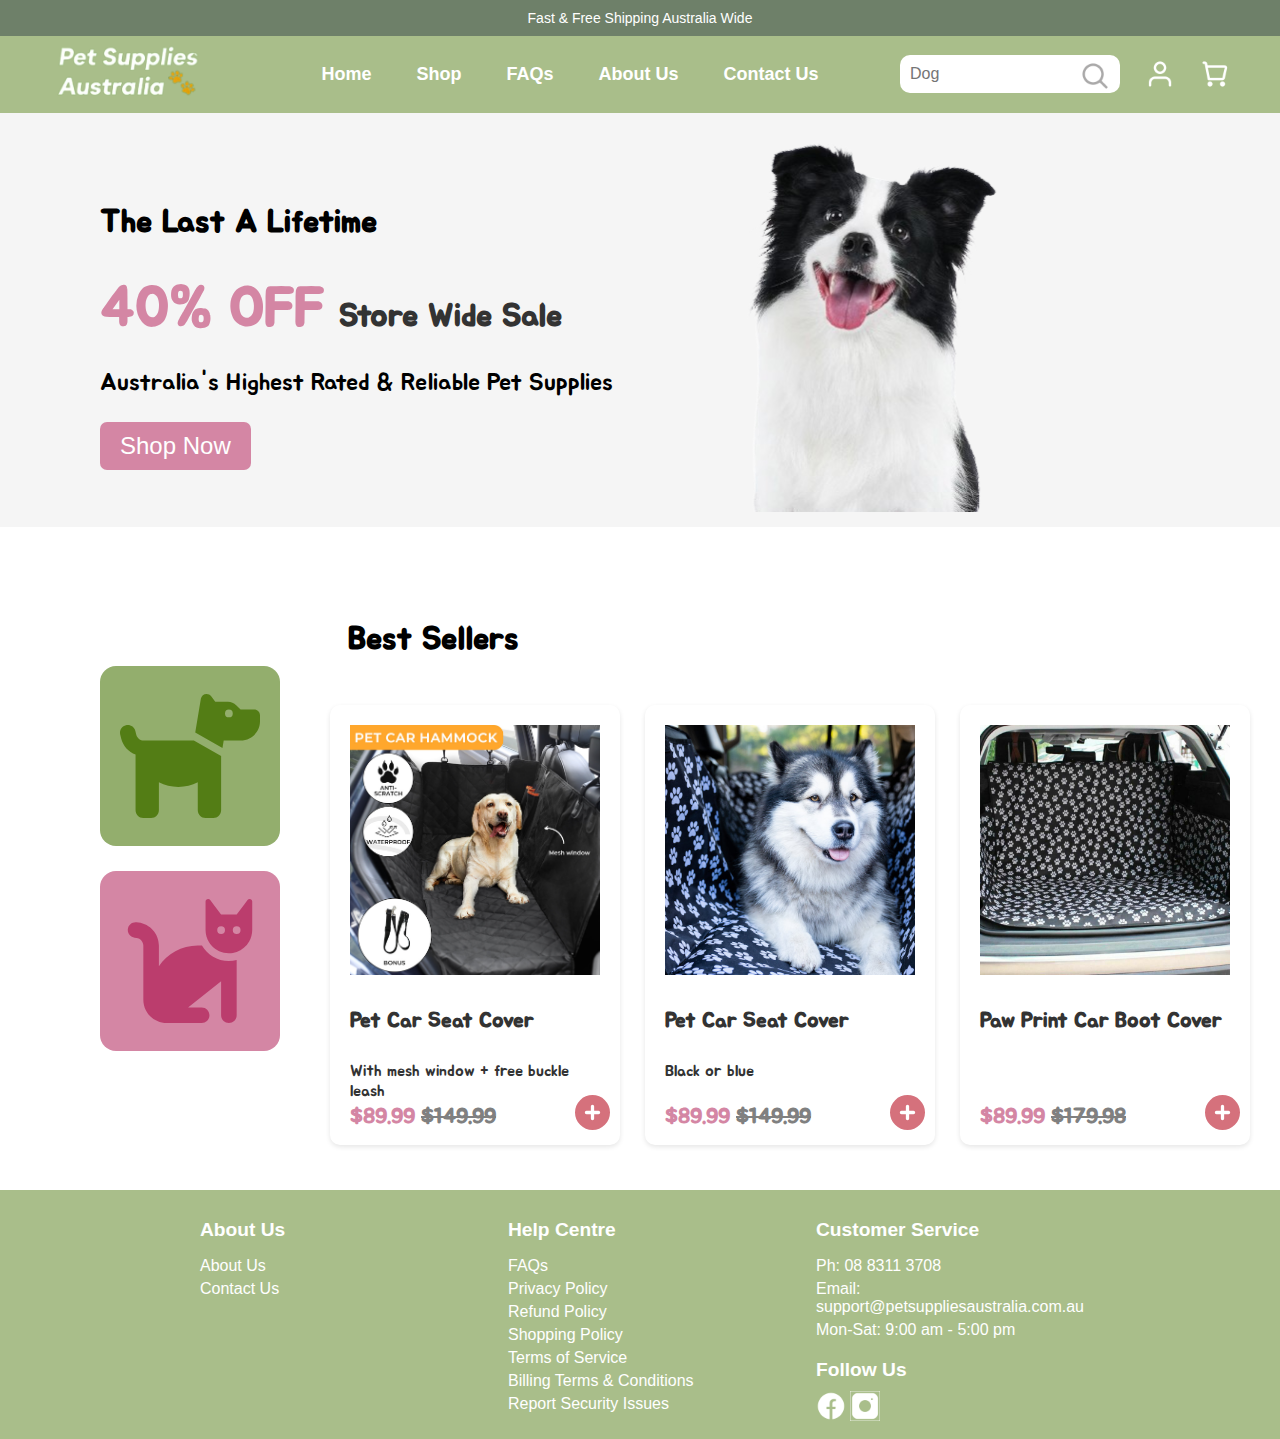
<file: index.html>
<!DOCTYPE html>
<html lang="en">
<head>
    <meta charset="UTF-8">
    <meta name="viewport" content="width=device-width, initial-scale=1.0">
    <title>Pet Supplies Australia</title>
    <link rel="stylesheet" href="styles/main.css">
    <link href="https://fonts.googleapis.com/css2?family=Jua&display=swap" rel="stylesheet">
</head>
<body>
    <! --- Navigation Bar --->

    <header>
        <div class="top-banner">
            Fast & Free Shipping Australia Wide
        </div>
        <nav class="main-nav">
            <img src="images/icons/menu.svg" alt="Menu" class="menu">
            <div class="logo">
                <a href="index.html"><img src="images/logo.png" alt="Pet Supplies Australia Logo"></a>
            </div>
            <ul class="nav-links">
                <li><a href="index.html">Home</a></li>
                <li class="dropdown">
                    <a href="product-list.html">Shop</a>
                    <ul class="dropdown-content">
                        <li><a href="#">Dog</a>
                            <ul class="sub-dropdown-content">
                                <li><a href="product-list.html">All</a></li>
                                <li><a href="product-list.html">Feeding</a></li>
                                <li><a href="product-list.html">Beds</a></li>
                                <li><a href="product-list.html">Grooming</a></li>
                                <li><a href="product-list.html">Toys</a></li>
                                <li><a href="product-list.html">Collars & Leads</a></li>
                                <li><a href="product-list.html">Travel</a></li>
                                <li><a href="product-list.html">Cleaner</a></li>
                            </ul>
                        </li>
                        <li><a href="#">Cat</a></li>
                    </ul>
                </li>
                <li><a href="#">FAQs</a></li>
                <li><a href="#">About Us</a></li>
                <li><a href="#">Contact Us</a></li>
            </ul>
            <div class="icons">
                <div class="search">
                    <input type="text" placeholder="Dog">
                    <a href="search-results.html"><img src="images/icons/search.png" alt="Search"></a>
                </div>
                
                <img src="images/icons/user.png" alt="User" class="user">
                <img src="images/icons/shopping-cart.png" alt="Cart" class="cart">
            </div>
        </nav>
    </header>

    <main>
        <! --- Hero Section --->

        <section class="hero">
            <div class="hero-text">
                <h3>The Last A Lifetime</h3>
                <div class="sale-info">
                    <span class="sale-highlight">40% OFF</span>
                    <span class="sale-subtext">Store Wide Sale</span>
                </div>
                <p>Australia's Highest Rated & Reliable Pet Supplies</p>
                <a href="product-list.html"><button>Shop Now</button></a>
            </div>
            <div class="hero-image">
                <img src="images/smiling-dog.png" alt="Smiling Dog">
            </div>
        </section>

        <! --- Best Sellers Section--->

        <section class="best-sellers-section">
            <div class="quick-access-buttons">
                <a href="product-list.html"><button class="quick-access-button dog-button">
                    <img src="images/icons/dog-icon.svg" alt="Dog Category">
                </button></a>
                <button class="quick-access-button cat-button">
                    <img src="images/icons/cat-icon.svg" alt="Cat Category">
                </button>
            </div>
            <div class="best-sellers">
                <h2>Best Sellers</h2>
                <div class="products">
                    <div class="product">
                        <img src="images/products/best-seller1.jpg" alt="Pet Car Seat Cover"class="product-image">
                        <h4>Pet Car Seat Cover</h4>
                        <p>With mesh window + free buckle leash</p>
                        <p class="price">$89.99 <span class="old-price">$149.99</span></p>
                        <img src="images/icons/circle-plus-icon.svg" alt="Plus Icon"class="plus-icon">
                    </div>
                    <div class="product">
                        <img src="images/products/best-seller2.jpg" alt="Pet Car Seat Cover"class="product-image">
                        <h4>Pet Car Seat Cover</h4>
                        <p>Black or blue</p>
                        <p class="price">$89.99 <span class="old-price">$149.99</span></p>
                        <img src="images/icons/circle-plus-icon.svg" alt="Plus Icon"class="plus-icon">
                    </div>
                    <div class="product">
                        <img src="images/products/best-seller3.jpg" alt="Paw Print Car Boot Cover"class="product-image">
                        <h4>Paw Print Car Boot Cover</h3>
                        <p class="price">$89.99 <span class="old-price">$179.98</span></p>
                        <img src="images/icons/circle-plus-icon.svg" alt="Plus Icon"class="plus-icon">
                    </div>

                </div>
            </div>
        </section>
    </main>

    <! --- Footer --->

    <footer>
        <div class="footer-section">
            <h3>About Us</h3>
            <ul>
                <li><a href="#">About Us</a></li>
                <li><a href="#">Contact Us</a></li>
            </ul>
        </div>
        <div class="footer-section">
            <h3>Help Centre</h3>
            <ul>
                <li><a href="#">FAQs</a></li>
                <li><a href="#">Privacy Policy</a></li>
                <li><a href="#">Refund Policy</a></li>
                <li><a href="#">Shopping Policy</a></li>
                <li><a href="#">Terms of Service</a></li>
                <li><a href="#">Billing Terms & Conditions</a></li>
                <li><a href="#">Report Security Issues</a></li>
            </ul>
        </div>
        <div class="footer-section">
            <h3>Customer Service</h3>
            <ul>
                <li>Ph: 08 8311 3708</li>
                <li>Email: support@petsuppliesaustralia.com.au</li>
                <li>Mon-Sat: 9:00 am - 5:00 pm</li>
            </ul>
            <h3>Follow Us</h3>
            <div class="social-icons">
                <img src="images/icons/facebook.png" alt="Facebook">
                <img src="images/icons/instagram.png" alt="Instagram">
            </div>
        </div>
    </footer>
    
    <script src="scripts/main.js"></script>
</body>
</html>
</file>
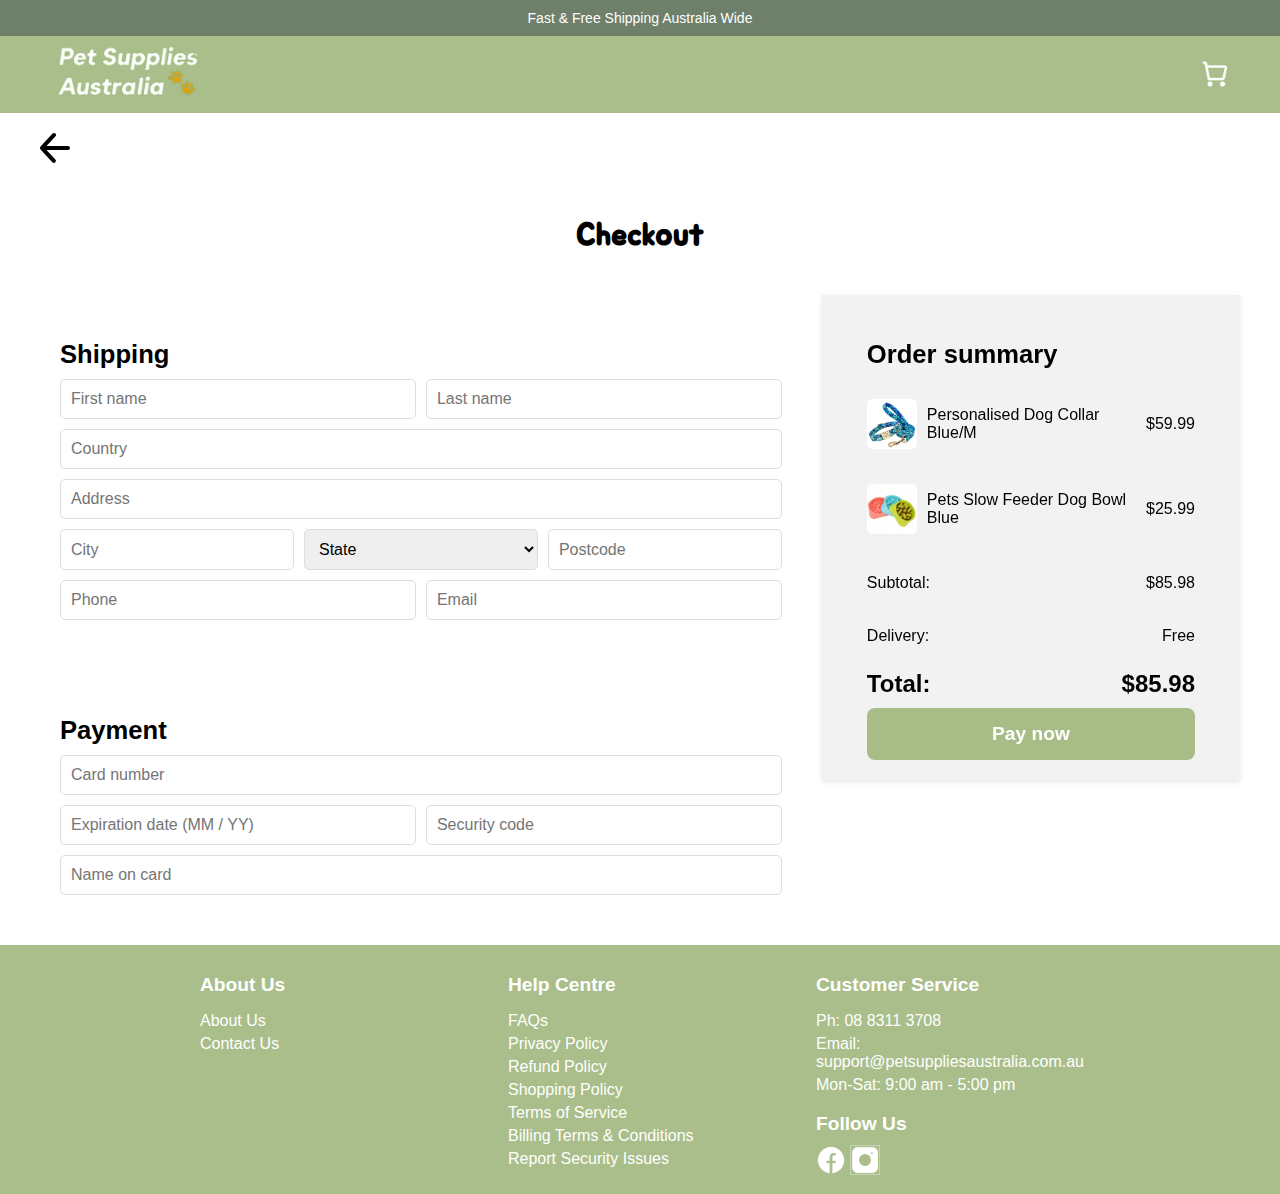
<file: checkout.html>
<!DOCTYPE html>
<html lang="en">
<head>
    <meta charset="UTF-8">
    <meta name="viewport" content="width=device-width, initial-scale=1.0">
    <title>Pet Supplies Australia</title>
    <link rel="stylesheet" href="styles/main.css">
    <link href="https://fonts.googleapis.com/css2?family=Jua&display=swap" rel="stylesheet">
    
<body>
    <! --- Navigation Bar --->

    <header>
        <div class="top-banner">
            Fast & Free Shipping Australia Wide
        </div>
        <nav class="main-nav">
            <div class="logo">
                <a href="index.html"><img src="images/logo.png" alt="Pet Supplies Australia Logo"></a>
            </div>
            <div class="icons">
                <img src="images/icons/shopping-cart.png" alt="Cart" class="cart">
            </div>
        </nav>
    </header>
    

    <main>
        <div class="checkout-container">
            <a href="shopping-cart2.html" class="back-button"><img src="images/icons/back-svgrepo-com.svg" alt="Back"></a>
            <h2 class="checkout-title">Checkout</h2>
            <div class="checkout-content">
                <!-- Shipping and Payment Form -->
                <div class="form-section">
                    <div class="form-group">
                        <h3>Shipping</h3>
                        <div class="form-row half-row">
                            <input type="text" placeholder="First name">
                            <input type="text" placeholder="Last name">
                        </div>
                        <div class="form-row">
                            <input type="text" placeholder="Country">
                        </div>
                        <div class="form-row">
                            <input type="text" placeholder="Address">
                        </div>
                        <div class="form-row third-row">
                            <input type="text" placeholder="City">
                            <select>
                                <option value="">State</option>
                                <option value="nsw">New South Wales</option>
                                <option value="vic">Victoria</option>
                                <option value="qld">Queensland</option>
                                <option value="wa">Western Australia</option>
                                <option value="sa">South Australia</option>
                                <option value="tas">Tasmania</option>
                                <option value="act">Australian Capital Territory</option>
                                <option value="nt">Northern Territory</option>
                            </select>
                            <input type="text" placeholder="Postcode">
                        </div>
                        <div class="form-row half-row">
                            <input type="text" placeholder="Phone">
                            <input type="email" placeholder="Email">
                        </div>
                    </div>
                    <div class="form-group">
                        <h3>Payment</h3>
                        <div class="form-row">
                            <input type="text" placeholder="Card number">
                        </div>
                        <div class="form-row half-row">
                            <input type="text" placeholder="Expiration date (MM / YY)">
                            <input type="text" placeholder="Security code">
                        </div>
                        <div class="form-row">
                            <input type="text" placeholder="Name on card">
                        </div>
                    </div>
                </div>
                <!-- Order Summary -->
                <div class="summary-section">
                    <div class="summary-box">
                        <h3>Order summary</h3>
                        <div class="summary-item">
                            <img src="images/products/product1.2.png" alt="Personalised Dog Collar">
                            <div>
                                <p>Personalised Dog Collar</p>
                                <p>Blue/M</p>
                            </div>
                            <p class="summary-price">$59.99</p>
                        </div>
                        <div class="summary-item">
                            <img src="images/products/product2.png" alt="Pets Slow Feeder Dog Bowl">
                            <div>
                                <p>Pets Slow Feeder Dog Bowl</p>
                                <p>Blue</p>
                            </div>
                            <p class="summary-price">$25.99</p>
                        </div>
                        <div class="summary-totals">
                            <p class="summary-item">Subtotal: <span>$85.98</span></p>
                            <p class="summary-item">Delivery: <span>Free</span></p>
                            <p class="summary-total">Total: <span>$85.98</span></p>
                        </div>
                        <a href="conformation.html" class="green-button">Pay now</a>
                    </div>
                </div>
            </div>
        </div>
    </main>
    
    <! --- Footer --->

    <footer>
        <div class="footer-section">
            <h3>About Us</h3>
            <ul>
                <li><a href="#">About Us</a></li>
                <li><a href="#">Contact Us</a></li>
            </ul>
        </div>
        <div class="footer-section">
            <h3>Help Centre</h3>
            <ul>
                <li><a href="#">FAQs</a></li>
                <li><a href="#">Privacy Policy</a></li>
                <li><a href="#">Refund Policy</a></li>
                <li><a href="#">Shopping Policy</a></li>
                <li><a href="#">Terms of Service</a></li>
                <li><a href="#">Billing Terms & Conditions</a></li>
                <li><a href="#">Report Security Issues</a></li>
            </ul>
        </div>
        <div class="footer-section">
            <h3>Customer Service</h3>
            <ul>
                <li>Ph: 08 8311 3708</li>
                <li>Email: support@petsuppliesaustralia.com.au</li>
                <li>Mon-Sat: 9:00 am - 5:00 pm</li>
            </ul>
            <h3>Follow Us</h3>
            <div class="social-icons">
                <img src="images/icons/facebook.png" alt="Facebook">
                <img src="images/icons/instagram.png" alt="Instagram">
            </div>
        </div>
    </footer>
    
    <script src="scripts/main.js"></script>
</body>
</html>
</file>
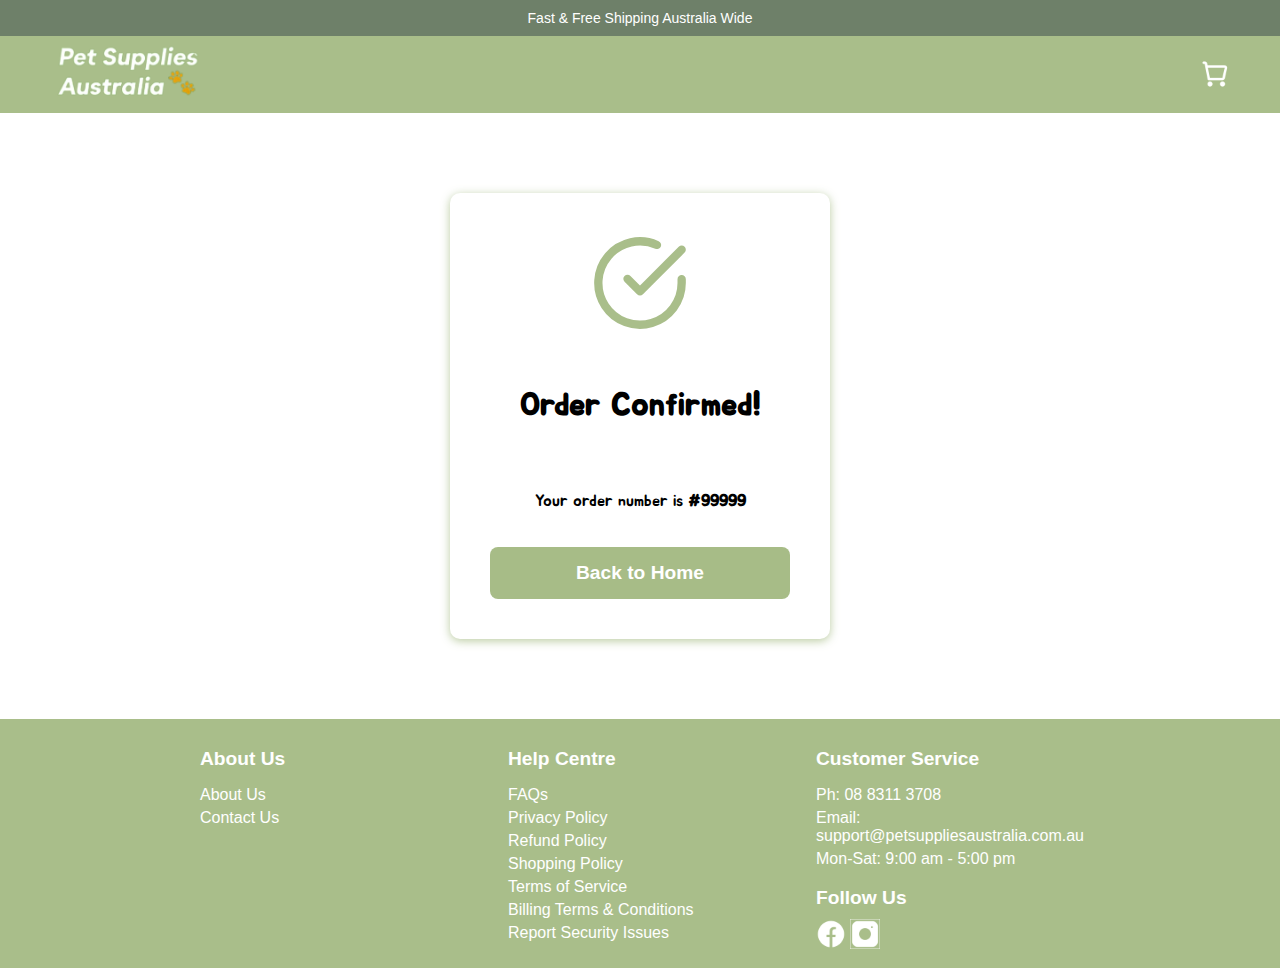
<file: comformation.html>
<!DOCTYPE html>
<html lang="en">
<head>
    <meta charset="UTF-8">
    <meta name="viewport" content="width=device-width, initial-scale=1.0">
    <title>Pet Supplies Australia</title>
    <link rel="stylesheet" href="styles/main.css">
    <link href="https://fonts.googleapis.com/css2?family=Jua&display=swap" rel="stylesheet">
    
<body>
    <! --- Navigation Bar --->

    <header>
        <div class="top-banner">
            Fast & Free Shipping Australia Wide
        </div>
        <nav class="main-nav">
            <div class="logo">
                <a href="home.html"><img src="images/logo.png" alt="Pet Supplies Australia Logo"></a>
            </div>
            <div class="icons">
                <img src="images/icons/shopping-cart.png" alt="Cart" class="cart">
            </div>
        </nav>
    </header>
    

    <main>
        <div class="confirmation-container">
            <div class="confirmation-box">
                <div class="confirmation-icon">
                    <img src="images/icons/check.svg" alt="Order Confirmed">
                </div>
                <h2>Order Confirmed!</h2>
                <p>Your order number is <strong>#99999</strong></p>
                <a href="index.html" class="green-button">Back to Home</a>
            </div>
        </div>
    </main>
    
    <! --- Footer --->

    <footer>
        <div class="footer-section">
            <h3>About Us</h3>
            <ul>
                <li><a href="#">About Us</a></li>
                <li><a href="#">Contact Us</a></li>
            </ul>
        </div>
        <div class="footer-section">
            <h3>Help Centre</h3>
            <ul>
                <li><a href="#">FAQs</a></li>
                <li><a href="#">Privacy Policy</a></li>
                <li><a href="#">Refund Policy</a></li>
                <li><a href="#">Shopping Policy</a></li>
                <li><a href="#">Terms of Service</a></li>
                <li><a href="#">Billing Terms & Conditions</a></li>
                <li><a href="#">Report Security Issues</a></li>
            </ul>
        </div>
        <div class="footer-section">
            <h3>Customer Service</h3>
            <ul>
                <li>Ph: 08 8311 3708</li>
                <li>Email: support@petsuppliesaustralia.com.au</li>
                <li>Mon-Sat: 9:00 am - 5:00 pm</li>
            </ul>
            <h3>Follow Us</h3>
            <div class="social-icons">
                <img src="images/icons/facebook.png" alt="Facebook">
                <img src="images/icons/instagram.png" alt="Instagram">
            </div>
        </div>
    </footer>
    
    <script src="scripts/main.js"></script>
</body>
</html>
</file>
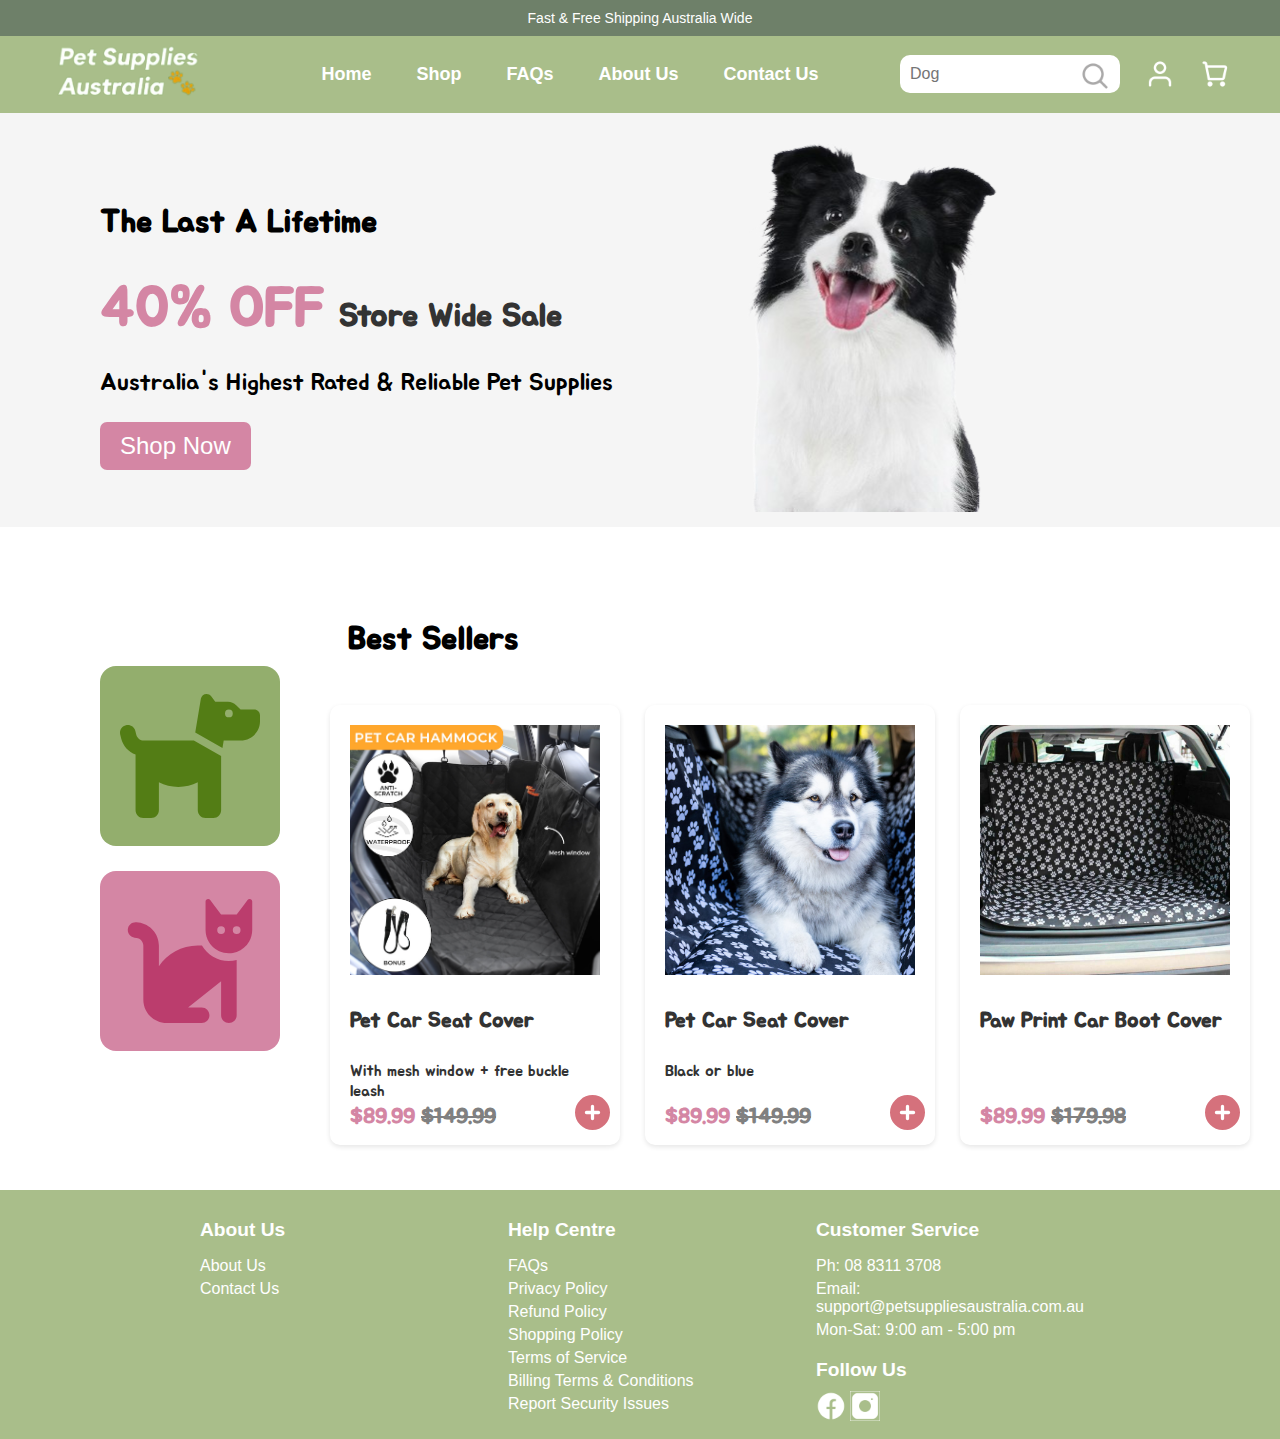
<file: home.html>
<!DOCTYPE html>
<html lang="en">
<head>
    <meta charset="UTF-8">
    <meta name="viewport" content="width=device-width, initial-scale=1.0">
    <title>Pet Supplies Australia</title>
    <link rel="stylesheet" href="styles/main.css">
    <link href="https://fonts.googleapis.com/css2?family=Jua&display=swap" rel="stylesheet">
</head>
<body>
    <! --- Navigation Bar --->

    <header>
        <div class="top-banner">
            Fast & Free Shipping Australia Wide
        </div>
        <nav class="main-nav">
            <img src="images/icons/menu.svg" alt="Menu" class="menu">
            <div class="logo">
                <a href="home.html"><img src="images/logo.png" alt="Pet Supplies Australia Logo"></a>
            </div>
            <ul class="nav-links">
                <li><a href="home.html">Home</a></li>
                <li class="dropdown">
                    <a href="product-list.html">Shop</a>
                    <ul class="dropdown-content">
                        <li><a href="#">Dog</a>
                            <ul class="sub-dropdown-content">
                                <li><a href="product-list.html">All</a></li>
                                <li><a href="product-list.html">Feeding</a></li>
                                <li><a href="product-list.html">Beds</a></li>
                                <li><a href="product-list.html">Grooming</a></li>
                                <li><a href="product-list.html">Toys</a></li>
                                <li><a href="product-list.html">Collars & Leads</a></li>
                                <li><a href="product-list.html">Travel</a></li>
                                <li><a href="product-list.html">Cleaner</a></li>
                            </ul>
                        </li>
                        <li><a href="#">Cat</a></li>
                    </ul>
                </li>
                <li><a href="#">FAQs</a></li>
                <li><a href="#">About Us</a></li>
                <li><a href="#">Contact Us</a></li>
            </ul>
            <div class="icons">
                <div class="search">
                    <input type="text" placeholder="Dog">
                    <a href="search-results.html"><img src="images/icons/search.png" alt="Search"></a>
                </div>
                
                <img src="images/icons/user.png" alt="User" class="user">
                <img src="images/icons/shopping-cart.png" alt="Cart" class="cart">
            </div>
        </nav>
    </header>

    <main>
        <! --- Hero Section --->

        <section class="hero">
            <div class="hero-text">
                <h3>The Last A Lifetime</h3>
                <div class="sale-info">
                    <span class="sale-highlight">40% OFF</span>
                    <span class="sale-subtext">Store Wide Sale</span>
                </div>
                <p>Australia's Highest Rated & Reliable Pet Supplies</p>
                <a href="product-list.html"><button>Shop Now</button></a>
            </div>
            <div class="hero-image">
                <img src="images/smiling-dog.png" alt="Smiling Dog">
            </div>
        </section>

        <! --- Best Sellers Section--->

        <section class="best-sellers-section">
            <div class="quick-access-buttons">
                <a href="product-list.html"><button class="quick-access-button dog-button">
                    <img src="images/icons/dog-icon.svg" alt="Dog Category">
                </button></a>
                <button class="quick-access-button cat-button">
                    <img src="images/icons/cat-icon.svg" alt="Cat Category">
                </button>
            </div>
            <div class="best-sellers">
                <h2>Best Sellers</h2>
                <div class="products">
                    <div class="product">
                        <img src="images/products/best-seller1.jpg" alt="Pet Car Seat Cover"class="product-image">
                        <h4>Pet Car Seat Cover</h4>
                        <p>With mesh window + free buckle leash</p>
                        <p class="price">$89.99 <span class="old-price">$149.99</span></p>
                        <img src="images/icons/circle-plus-icon.svg" alt="Plus Icon"class="plus-icon">
                    </div>
                    <div class="product">
                        <img src="images/products/best-seller2.jpg" alt="Pet Car Seat Cover"class="product-image">
                        <h4>Pet Car Seat Cover</h4>
                        <p>Black or blue</p>
                        <p class="price">$89.99 <span class="old-price">$149.99</span></p>
                        <img src="images/icons/circle-plus-icon.svg" alt="Plus Icon"class="plus-icon">
                    </div>
                    <div class="product">
                        <img src="images/products/best-seller3.jpg" alt="Paw Print Car Boot Cover"class="product-image">
                        <h4>Paw Print Car Boot Cover</h3>
                        <p class="price">$89.99 <span class="old-price">$179.98</span></p>
                        <img src="images/icons/circle-plus-icon.svg" alt="Plus Icon"class="plus-icon">
                    </div>

                </div>
            </div>
        </section>
    </main>

    <! --- Footer --->

    <footer>
        <div class="footer-section">
            <h3>About Us</h3>
            <ul>
                <li><a href="#">About Us</a></li>
                <li><a href="#">Contact Us</a></li>
            </ul>
        </div>
        <div class="footer-section">
            <h3>Help Centre</h3>
            <ul>
                <li><a href="#">FAQs</a></li>
                <li><a href="#">Privacy Policy</a></li>
                <li><a href="#">Refund Policy</a></li>
                <li><a href="#">Shopping Policy</a></li>
                <li><a href="#">Terms of Service</a></li>
                <li><a href="#">Billing Terms & Conditions</a></li>
                <li><a href="#">Report Security Issues</a></li>
            </ul>
        </div>
        <div class="footer-section">
            <h3>Customer Service</h3>
            <ul>
                <li>Ph: 08 8311 3708</li>
                <li>Email: support@petsuppliesaustralia.com.au</li>
                <li>Mon-Sat: 9:00 am - 5:00 pm</li>
            </ul>
            <h3>Follow Us</h3>
            <div class="social-icons">
                <img src="images/icons/facebook.png" alt="Facebook">
                <img src="images/icons/instagram.png" alt="Instagram">
            </div>
        </div>
    </footer>
    
    <script src="scripts/main.js"></script>
</body>
</html>
</file>
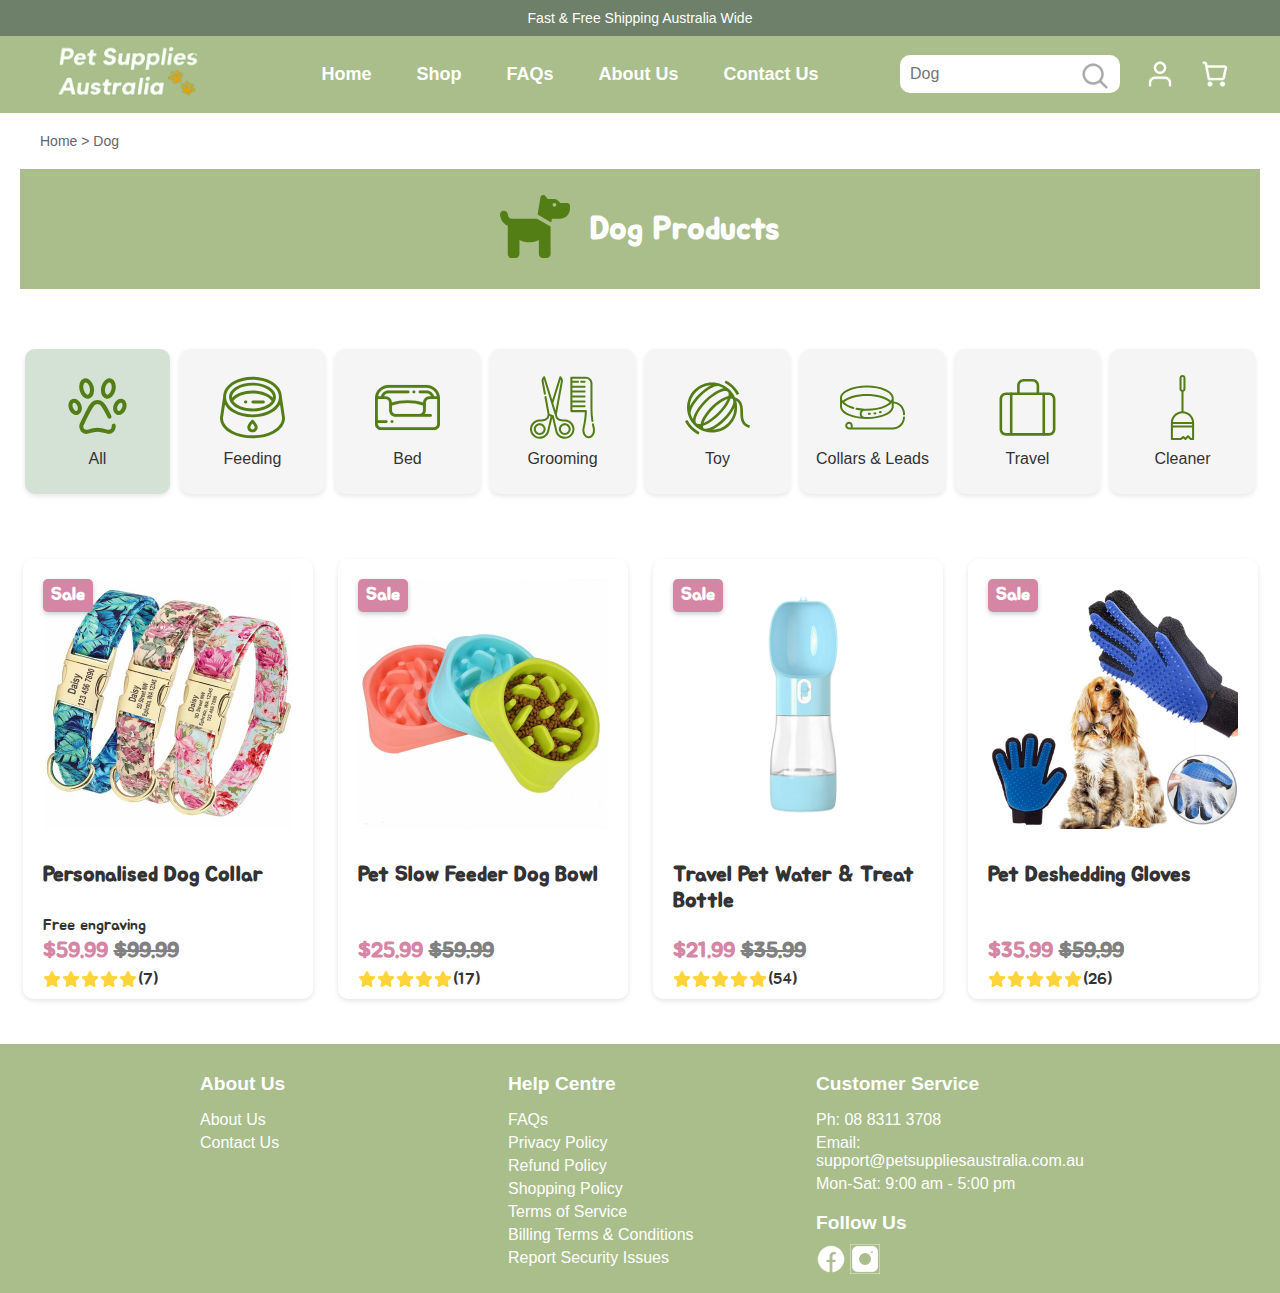
<file: product-list.html>
<!DOCTYPE html>
<html lang="en">
<head>
    <meta charset="UTF-8">
    <meta name="viewport" content="width=device-width, initial-scale=1.0">
    <title>Pet Supplies Australia</title>
    <link rel="stylesheet" href="styles/main.css">
    <link href="https://fonts.googleapis.com/css2?family=Jua&display=swap" rel="stylesheet">
    
<body>
    <! --- Navigation Bar --->

    <header>
        <div class="top-banner">
            Fast & Free Shipping Australia Wide
        </div>
        <nav class="main-nav">
            <img src="images/icons/menu.svg" alt="Menu" class="menu">
            <div class="logo">
                <a href="index.html"><img src="images/logo.png" alt="Pet Supplies Australia Logo"></a>
            </div>
            <ul class="nav-links">
                <li><a href="index.html">Home</a></li>
                <li class="dropdown">
                    <a href="product-list.html">Shop</a>
                    <ul class="dropdown-content">
                        <li><a href="#">Dog</a>
                            <ul class="sub-dropdown-content">
                                <li><a href="product-list.html">All</a></li>
                                <li><a href="product-list.html">Feeding</a></li>
                                <li><a href="product-list.html">Beds</a></li>
                                <li><a href="product-list.html">Grooming</a></li>
                                <li><a href="product-list.html">Toys</a></li>
                                <li><a href="product-list.html">Collars & Leads</a></li>
                                <li><a href="product-list.html">Travel</a></li>
                                <li><a href="product-list.html">Cleaner</a></li>
                            </ul>
                        </li>
                        <li><a href="#">Cat</a></li>
                    </ul>
                </li>
                <li><a href="#">FAQs</a></li>
                <li><a href="#">About Us</a></li>
                <li><a href="#">Contact Us</a></li>
            </ul>
            <div class="icons">
                <div class="search">
                    <input type="text" placeholder="Dog">
                    <a href="search-results.html"><img src="images/icons/search.png" alt="Search"></a>
                </div>
                
                <img src="images/icons/user.png" alt="User" class="user">
                <img src="images/icons/shopping-cart.png" alt="Cart" class="cart">
            </div>
        </nav>
    </header>

    <main>

        <!-- Breadcrumb Section -->
        <section class="breadcrumb-section">
            <div class="breadcrumb">
                <a href="index.html">Home</a> &gt; Dog
            </div>
        </section>

        <!-- Banner Section -->
        <section class="banner-section">
            <div class="banner-content">
                <div class="banner-icon">
                    <img src="images/icons/dog-icon.svg" alt="Dog Icon">
                </div>
                <h2 class="banner-title">Dog Products</h2>
            </div>
        </section>

        <!-- Category Section -->
        <section class="product-category-section">
            <div class="product-category-buttons">
                <button class="product-category-button all-button selected">
                    <img src="images/icons/paw.svg" alt="All">
                    <span>All</span>
                </button>
                <button class="product-category-button feeding-button">
                    <img src="images/icons/feeding.svg" alt="Feeding">
                    <span>Feeding</span>
                </button>
                <button class="product-category-button bed-button">
                    <img src="images/icons/bed.svg" alt="Bed">
                    <span>Bed</span>
                </button>
                <button class="product-category-button grooming-button">
                    <img src="images/icons/grooming.svg" alt="Grooming">
                    <span>Grooming</span>
                </button>
                <button class="product-category-button toy-button">
                    <img src="images/icons/toy.svg" alt="Toy">
                    <span>Toy</span>
                </button>
                <button class="product-category-button collars-button">
                    <img src="images/icons/collar.svg" alt="Collars & Leads">
                    <span>Collars & Leads</span>
                </button>
                <button class="product-category-button travel-button">
                    <img src="images/icons/travel.svg" alt="Travel">
                    <span>Travel</span>
                </button>
                <button class="product-category-button cleaner-button">
                    <img src="images/icons/cleaner.svg" alt="Cleaner">
                    <span>Cleaner</span>
                </button>
            </div>
        </section>

        <!-- Product Section -->
        <section class="product-section">
            <div class="products">
            <a href="product-page.html">
            <div class="product">
                <div class="sale-tag">Sale</div>
                <img src="images/products/product1.jpg" alt="Personalised Dog Collar"class="product-image">
                <h4>Personalised Dog Collar</h4>
                <p>Free engraving</p>
                <p class="price">$59.99 <span class="old-price">$99.99</span></p>
                <div class="rating">
                    <img src="images/star-solid.svg" alt="Star">
                    <img src="images/star-solid.svg" alt="Star">
                    <img src="images/star-solid.svg" alt="Star">
                    <img src="images/star-solid.svg" alt="Star">
                    <img src="images/star-solid.svg" alt="Star">
                    <span>(7)</span>
                </div>
            </div></a>
            <a href="product2-page.html">
            <div class="product">
                <div class="sale-tag">Sale</div>
                <img src="images/products/product2.png" alt="Pet Slow Feeder Dog Bowl"class="product-image">
                <h4>Pet Slow Feeder Dog Bowl</h4>
                <p class="price">$25.99 <span class="old-price">$59.99</span></p>
                <div class="rating">
                    <img src="images/star-solid.svg" alt="Star">
                    <img src="images/star-solid.svg" alt="Star">
                    <img src="images/star-solid.svg" alt="Star">
                    <img src="images/star-solid.svg" alt="Star">
                    <img src="images/star-solid.svg" alt="Star">
                    <span>(17)</span>
                </div>
            </div>
            </a>
            <div class="product">
                <div class="sale-tag">Sale</div>
                <img src="images/products/product3.png" alt="Travel Pet Water & Treat Bottle"class="product-image">
                <h4>Travel Pet Water & Treat Bottle</h4>
                <p class="price">$21.99 <span class="old-price">$35.99</span></p>
                <div class="rating">
                    <img src="images/star-solid.svg" alt="Star">
                    <img src="images/star-solid.svg" alt="Star">
                    <img src="images/star-solid.svg" alt="Star">
                    <img src="images/star-solid.svg" alt="Star">
                    <img src="images/star-solid.svg" alt="Star">
                    <span>(54)</span>
                </div>
            </div>
            <div class="product">
                <div class="sale-tag">Sale</div>
                <img src="images/products/product4.jpg" alt="Pet Deshedding Gloves"class="product-image">
                <h4>Pet Deshedding Gloves</h4>
                <p class="price">$35.99 <span class="old-price">$59.99</span></p>
                <div class="rating">
                    <img src="images/star-solid.svg" alt="Star">
                    <img src="images/star-solid.svg" alt="Star">
                    <img src="images/star-solid.svg" alt="Star">
                    <img src="images/star-solid.svg" alt="Star">
                    <img src="images/star-solid.svg" alt="Star">
                    <span>(26)</span>
                </div>
            </div>
            </div>
        </section>
    </main>
    <! --- Footer --->

    <footer>
        <div class="footer-section">
            <h3>About Us</h3>
            <ul>
                <li><a href="#">About Us</a></li>
                <li><a href="#">Contact Us</a></li>
            </ul>
        </div>
        <div class="footer-section">
            <h3>Help Centre</h3>
            <ul>
                <li><a href="#">FAQs</a></li>
                <li><a href="#">Privacy Policy</a></li>
                <li><a href="#">Refund Policy</a></li>
                <li><a href="#">Shopping Policy</a></li>
                <li><a href="#">Terms of Service</a></li>
                <li><a href="#">Billing Terms & Conditions</a></li>
                <li><a href="#">Report Security Issues</a></li>
            </ul>
        </div>
        <div class="footer-section">
            <h3>Customer Service</h3>
            <ul>
                <li>Ph: 08 8311 3708</li>
                <li>Email: support@petsuppliesaustralia.com.au</li>
                <li>Mon-Sat: 9:00 am - 5:00 pm</li>
            </ul>
            <h3>Follow Us</h3>
            <div class="social-icons">
                <img src="images/icons/facebook.png" alt="Facebook">
                <img src="images/icons/instagram.png" alt="Instagram">
            </div>
        </div>
    </footer>
    
    <script src="scripts/main.js"></script>
</body>
</html>
</file>
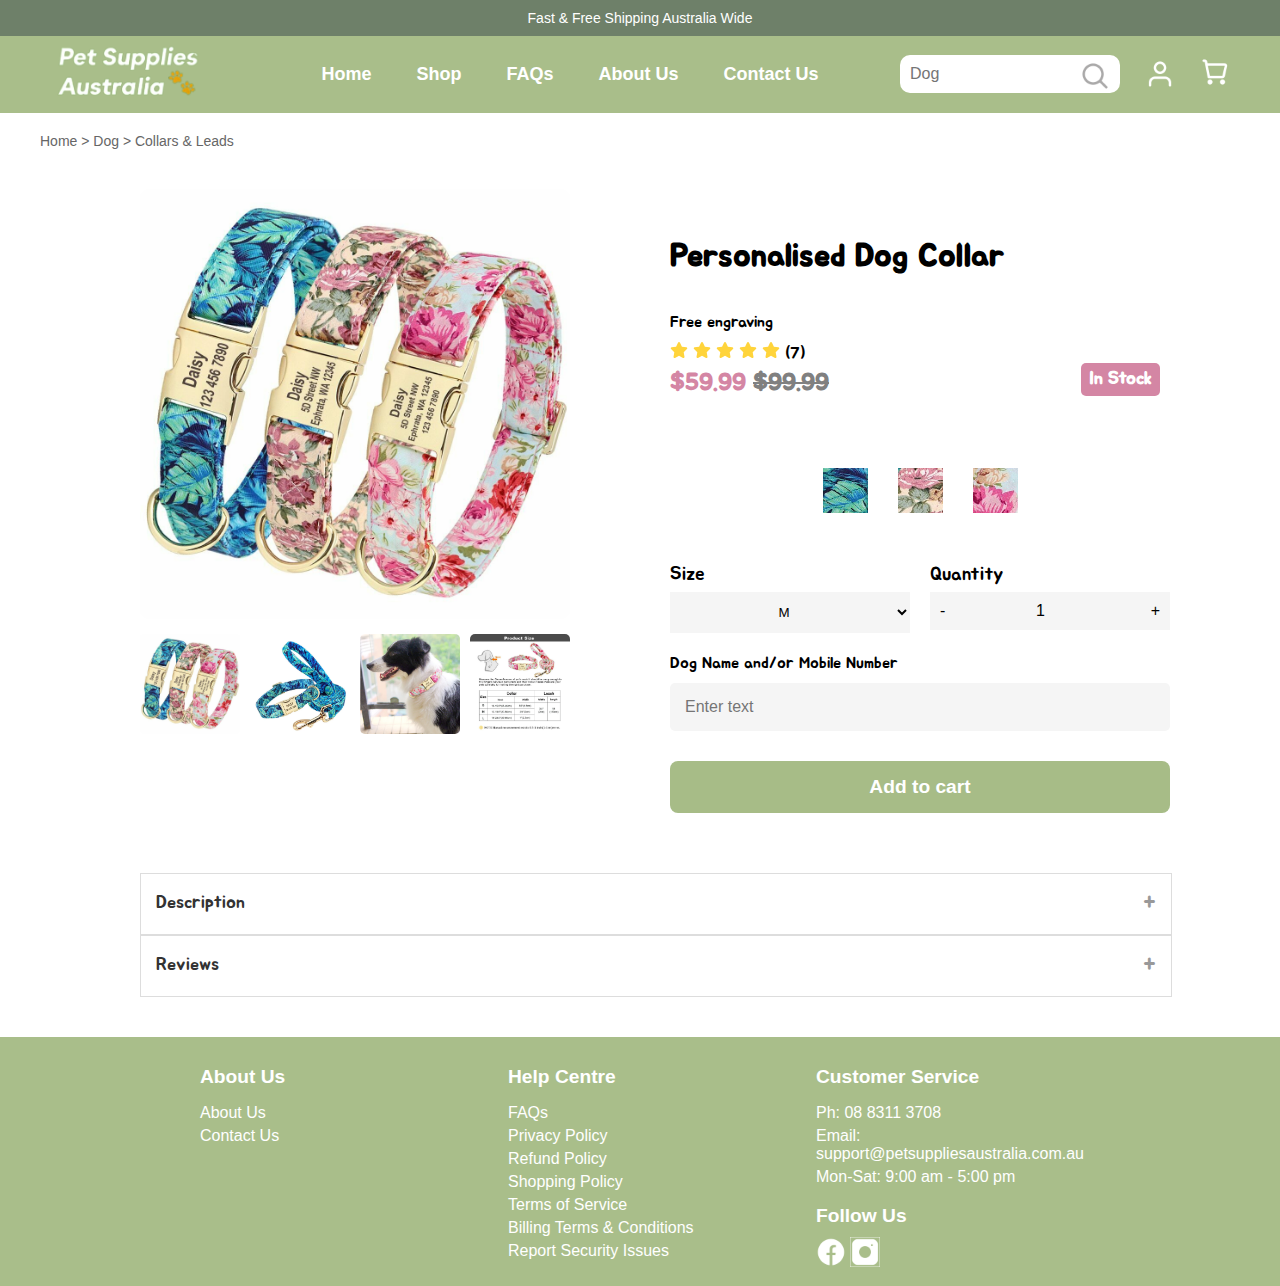
<file: product-page.html>
<!DOCTYPE html>
<html lang="en">
<head>
    <meta charset="UTF-8">
    <meta name="viewport" content="width=device-width, initial-scale=1.0">
    <title>Pet Supplies Australia</title>
    <link rel="stylesheet" href="styles/main.css">
    <link href="https://fonts.googleapis.com/css2?family=Jua&display=swap" rel="stylesheet">
    
<body>
    <!-- Navigation Bar -->

    <header>
        <div class="top-banner">
            Fast & Free Shipping Australia Wide
        </div>
        <nav class="main-nav">
            <img src="images/icons/menu.svg" alt="Menu" class="menu">
            <div class="logo">
                <a href="index.html"><img src="images/logo.png" alt="Pet Supplies Australia Logo"></a>
            </div>
            <ul class="nav-links">
                <li><a href="index.html">Home</a></li>
                <li class="dropdown">
                    <a href="product-list.html">Shop</a>
                    <ul class="dropdown-content">
                        <li><a href="#">Dog</a>
                            <ul class="sub-dropdown-content">
                                <li><a href="product-list.html">All</a></li>
                                <li><a href="product-list.html">Feeding</a></li>
                                <li><a href="product-list.html">Beds</a></li>
                                <li><a href="product-list.html">Grooming</a></li>
                                <li><a href="product-list.html">Toys</a></li>
                                <li><a href="product-list.html">Collars & Leads</a></li>
                                <li><a href="product-list.html">Travel</a></li>
                                <li><a href="product-list.html">Cleaner</a></li>
                            </ul>
                        </li>
                        <li><a href="#">Cat</a></li>
                    </ul>
                </li>
                <li><a href="#">FAQs</a></li>
                <li><a href="#">About Us</a></li>
                <li><a href="#">Contact Us</a></li>
            </ul>
            <div class="icons">
                <div class="search">
                    <input type="text" placeholder="Dog">
                    <a href="search-results.html"><img src="images/icons/search.png" alt="Search"></a>
                </div>
                
                <img src="images/icons/user.png" alt="User" class="user">
                <a href="shopping-cart1.html"><img src="images/icons/shopping-cart.png" alt="Cart" class="cart"></a>
            </div>
        </nav>
    </header>
        
    <!-- Breadcrumb Section -->
        
    <section class="breadcrumb-section">
        <div class="breadcrumb">
            <a href="index.html">Home</a> &gt; <a href="product-list.html">Dog</a> &gt; Collars & Leads
        </div>
    </section>

    <main>
        <!-- Product Detail Section -->
        <section class="product-detail-section">
            <div class="product-images">
                <img src="images/products/product1.jpg" alt="Personalised Dog Collar" class="main-image" id="main-image">
                <div class="thumbnail-images">
                    <img src="images/products/product1.jpg" alt="Thumbnail" class="thumbnail">
                    <img src="images/products/product1.2.png" alt="Thumbnail" class="thumbnail">
                    <img src="images/products/product1.3.png" alt="Thumbnail" class="thumbnail">
                    <img src="images/products/product1.4.png" alt="Thumbnail" class="thumbnail">
                </div>
            </div>
            <!-- Info On The Right -->
            <div class="product-info">
                <div class="info-container">
                    <h2>Personalised Dog Collar</h2>
                    <p>Free engraving</p>
                
                    <div class="rating">
                        <img src="images/star-solid.svg" alt="Star">
                        <img src="images/star-solid.svg" alt="Star">
                        <img src="images/star-solid.svg" alt="Star">
                        <img src="images/star-solid.svg" alt="Star">
                        <img src="images/star-solid.svg" alt="Star">
                        <span>(7)</span>
                    </div>
                    <p class="price">$59.99 <span class="old-price">$99.99</span></p>
                    <div class="stock-status">In Stock</div>
                </div>
                <!-- Variations Section -->
                <div class="variations">
                    <div class="colors">
                        <img src="images/products/color1.png" alt="Color 1">
                        <img src="images/products/color2.png" alt="Color 2">
                        <img src="images/products/color3.png" alt="Color 3">
                    </div>
                    <div class="size-quantity">
                        <div class="size-section">
                            <label for="size">Size</label>
                            <select id="size">
                                <option value="s">S</option>
                                <option value="m" selected>M</option>
                                <option value="l">L</option>
                            </select>
                        </div>

                        <div class="quantity-section" id="product-1">
                            <label for="quantity-product-1">Quantity</label>
                            <div class="quantity">
                                <button class="quantity-button" onclick="decreaseQuantity('product-1')">-</button>
                                <input type="number" id="quantity-product-1" value="1"readonly>
                                <button class="quantity-button" onclick="increaseQuantity('product-1')">+</button>
                            </div>
                        </div>

                    </div>

                    <label for="dog-name">Dog Name and/or Mobile Number</label>
                    <input type="text" id="dog-name" placeholder="Enter text">
                
                </div>

                <button class="green-button" onclick="addToCart()">Add to cart</button>

            </div>
        </section>
        <!-- Describtion and Reviews Section -->
        <section class="accordion">
            <div class="accordion-item">
                <div class="accordion-header">
                    Description
                    <span class="accordion-icon">+</span>
                </div>
            </div>
            <div class="accordion-item">
                <div class="accordion-header">
                    Reviews
                    <span class="accordion-icon">+</span>
                </div>
            </div>
        </section>
    </main>
    
    <!--- Footer --->

    <footer>
        <div class="footer-section">
            <h3>About Us</h3>
            <ul>
                <li><a href="#">About Us</a></li>
                <li><a href="#">Contact Us</a></li>
            </ul>
        </div>
        <div class="footer-section">
            <h3>Help Centre</h3>
            <ul>
                <li><a href="#">FAQs</a></li>
                <li><a href="#">Privacy Policy</a></li>
                <li><a href="#">Refund Policy</a></li>
                <li><a href="#">Shopping Policy</a></li>
                <li><a href="#">Terms of Service</a></li>
                <li><a href="#">Billing Terms & Conditions</a></li>
                <li><a href="#">Report Security Issues</a></li>
            </ul>
        </div>
        <div class="footer-section">
            <h3>Customer Service</h3>
            <ul>
                <li>Ph: 08 8311 3708</li>
                <li>Email: support@petsuppliesaustralia.com.au</li>
                <li>Mon-Sat: 9:00 am - 5:00 pm</li>
            </ul>
            <h3>Follow Us</h3>
            <div class="social-icons">
                <img src="images/icons/facebook.png" alt="Facebook">
                <img src="images/icons/instagram.png" alt="Instagram">
            </div>
        </div>
    </footer>
    
    <script src="scripts/main.js"></script>
</body>
</html>
</file>
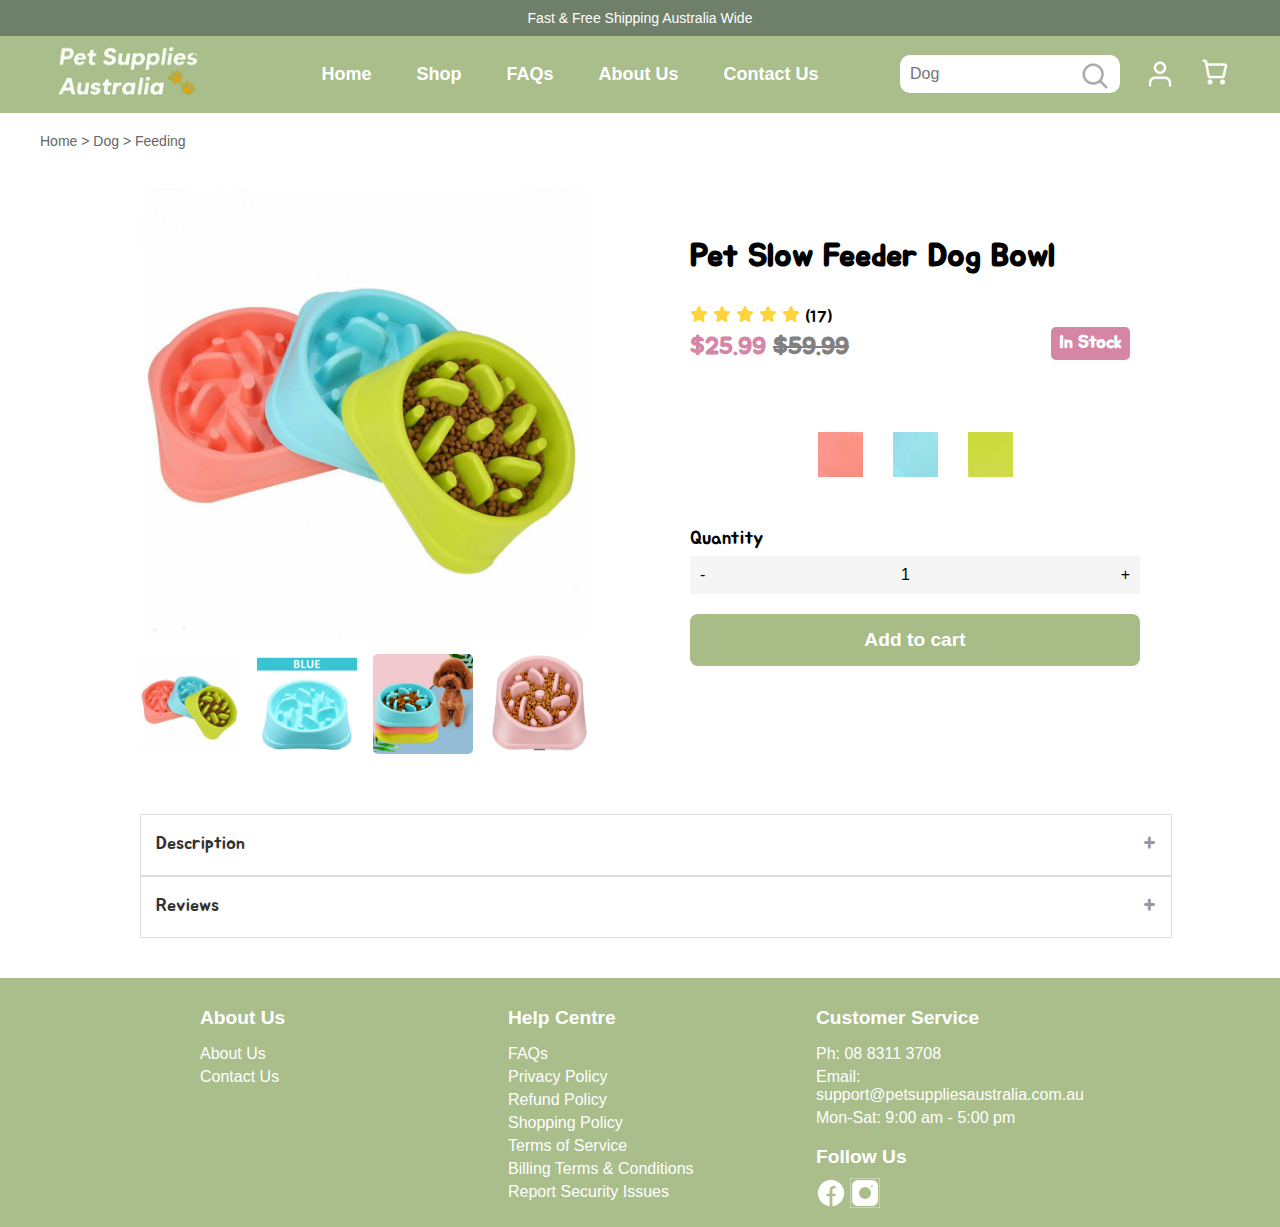
<file: product2-page.html>
<!DOCTYPE html>
<html lang="en">
<head>
    <meta charset="UTF-8">
    <meta name="viewport" content="width=device-width, initial-scale=1.0">
    <title>Pet Supplies Australia</title>
    <link rel="stylesheet" href="styles/main.css">
    <link href="https://fonts.googleapis.com/css2?family=Jua&display=swap" rel="stylesheet">
    
<body>
    <! --- Navigation Bar --->

    <header>
        <div class="top-banner">
            Fast & Free Shipping Australia Wide
        </div>
        <nav class="main-nav">
            <img src="images/icons/menu.svg" alt="Menu" class="menu">
            <div class="logo">
                <a href="index.html"><img src="images/logo.png" alt="Pet Supplies Australia Logo"></a>
            </div>
            <ul class="nav-links">
                <li><a href="index.html">Home</a></li>
                <li class="dropdown">
                    <a href="product-list.html">Shop</a>
                    <ul class="dropdown-content">
                        <li><a href="#">Dog</a>
                            <ul class="sub-dropdown-content">
                                <li><a href="product-list.html">All</a></li>
                                <li><a href="product-list.html">Feeding</a></li>
                                <li><a href="product-list.html">Beds</a></li>
                                <li><a href="product-list.html">Grooming</a></li>
                                <li><a href="product-list.html">Toys</a></li>
                                <li><a href="product-list.html">Collars & Leads</a></li>
                                <li><a href="product-list.html">Travel</a></li>
                                <li><a href="product-list.html">Cleaner</a></li>
                            </ul>
                        </li>
                        <li><a href="#">Cat</a></li>
                    </ul>
                </li>
                <li><a href="#">FAQs</a></li>
                <li><a href="#">About Us</a></li>
                <li><a href="#">Contact Us</a></li>
            </ul>
            <div class="icons">
                <div class="search">
                    <input type="text" placeholder="Dog">
                    <a href="search-results.html"><img src="images/icons/search.png" alt="Search"></a>
                </div>
                
                <img src="images/icons/user.png" alt="User" class="user">
                <a href="shopping-cart2.html"><img src="images/icons/shopping-cart.png" alt="Cart" class="cart"></a>
            </div>
        </nav>
    </header>
        
    <!-- Breadcrumb Section -->
        
    <section class="breadcrumb-section">
        <div class="breadcrumb">
            <a href="index.html">Home</a> &gt; <a href="product-list.html">Dog</a> &gt; Feeding
        </div>
    </section>

    <main>
        <!-- Product Detail Section -->
        <section class="product-detail-section">
            <div class="product-images">
                <img src="images/products/product2.png" alt="Pet Slow Feeder Dog Bowl" class="main-image" id="main-image">
                <div class="thumbnail-images">
                    <img src="images/products/product2.png" alt="Thumbnail" class="thumbnail">
                    <img src="images/products/product2.2.png" alt="Thumbnail" class="thumbnail">
                    <img src="images/products/product2.3.png" alt="Thumbnail" class="thumbnail">
                    <img src="images/products/product2.4.png" alt="Thumbnail" class="thumbnail">
                </div>
            </div>
            <!-- Info On The Right -->
            <div class="product-info">
                <div class="info-container">
                    <h2>Pet Slow Feeder Dog Bowl</h2>
                
                    <div class="rating">
                        <img src="images/star-solid.svg" alt="Star">
                        <img src="images/star-solid.svg" alt="Star">
                        <img src="images/star-solid.svg" alt="Star">
                        <img src="images/star-solid.svg" alt="Star">
                        <img src="images/star-solid.svg" alt="Star">
                        <span>(17)</span>
                    </div>
                    <p class="price">$25.99 <span class="old-price">$59.99</span></p>
                    <div class="stock-status">In Stock</div>
                </div>
                <!-- Variations Section -->
                <div class="variations">
                    <div class="colors">
                        <img src="images/products/color4.png" alt="Color 1">
                        <img src="images/products/color5.png" alt="Color 2">
                        <img src="images/products/color6.png" alt="Color 3">
                    </div>
                    <div class="size-quantity">
                        <div class="quantity-section" id="product-1">
                            <label for="quantity-product-1">Quantity</label>
                            <div class="quantity">
                                <button class="quantity-button" onclick="decreaseQuantity('product-1')">-</button>
                                <input type="number" id="quantity-product-1" value="1"readonly>
                                <button class="quantity-button" onclick="increaseQuantity('product-1')">+</button>
                            </div>
                        </div>

                    </div>
                </div>

                <button class="green-button" onclick="addToCart()">Add to cart</button>
            </div>
        </section>
        <!-- Describtion and Reviews Section -->
        <section class="accordion">
            <div class="accordion-item">
                <div class="accordion-header">
                    Description
                    <span class="accordion-icon">+</span>
                </div>
            </div>
            <div class="accordion-item">
                <div class="accordion-header">
                    Reviews
                    <span class="accordion-icon">+</span>
                </div>
            </div>
        </section>
    </main>
    
    <! --- Footer --->

    <footer>
        <div class="footer-section">
            <h3>About Us</h3>
            <ul>
                <li><a href="#">About Us</a></li>
                <li><a href="#">Contact Us</a></li>
            </ul>
        </div>
        <div class="footer-section">
            <h3>Help Centre</h3>
            <ul>
                <li><a href="#">FAQs</a></li>
                <li><a href="#">Privacy Policy</a></li>
                <li><a href="#">Refund Policy</a></li>
                <li><a href="#">Shopping Policy</a></li>
                <li><a href="#">Terms of Service</a></li>
                <li><a href="#">Billing Terms & Conditions</a></li>
                <li><a href="#">Report Security Issues</a></li>
            </ul>
        </div>
        <div class="footer-section">
            <h3>Customer Service</h3>
            <ul>
                <li>Ph: 08 8311 3708</li>
                <li>Email: support@petsuppliesaustralia.com.au</li>
                <li>Mon-Sat: 9:00 am - 5:00 pm</li>
            </ul>
            <h3>Follow Us</h3>
            <div class="social-icons">
                <img src="images/icons/facebook.png" alt="Facebook">
                <img src="images/icons/instagram.png" alt="Instagram">
            </div>
        </div>
    </footer>
    
    <script src="scripts/main.js"></script>
</body>
</html>
</file>
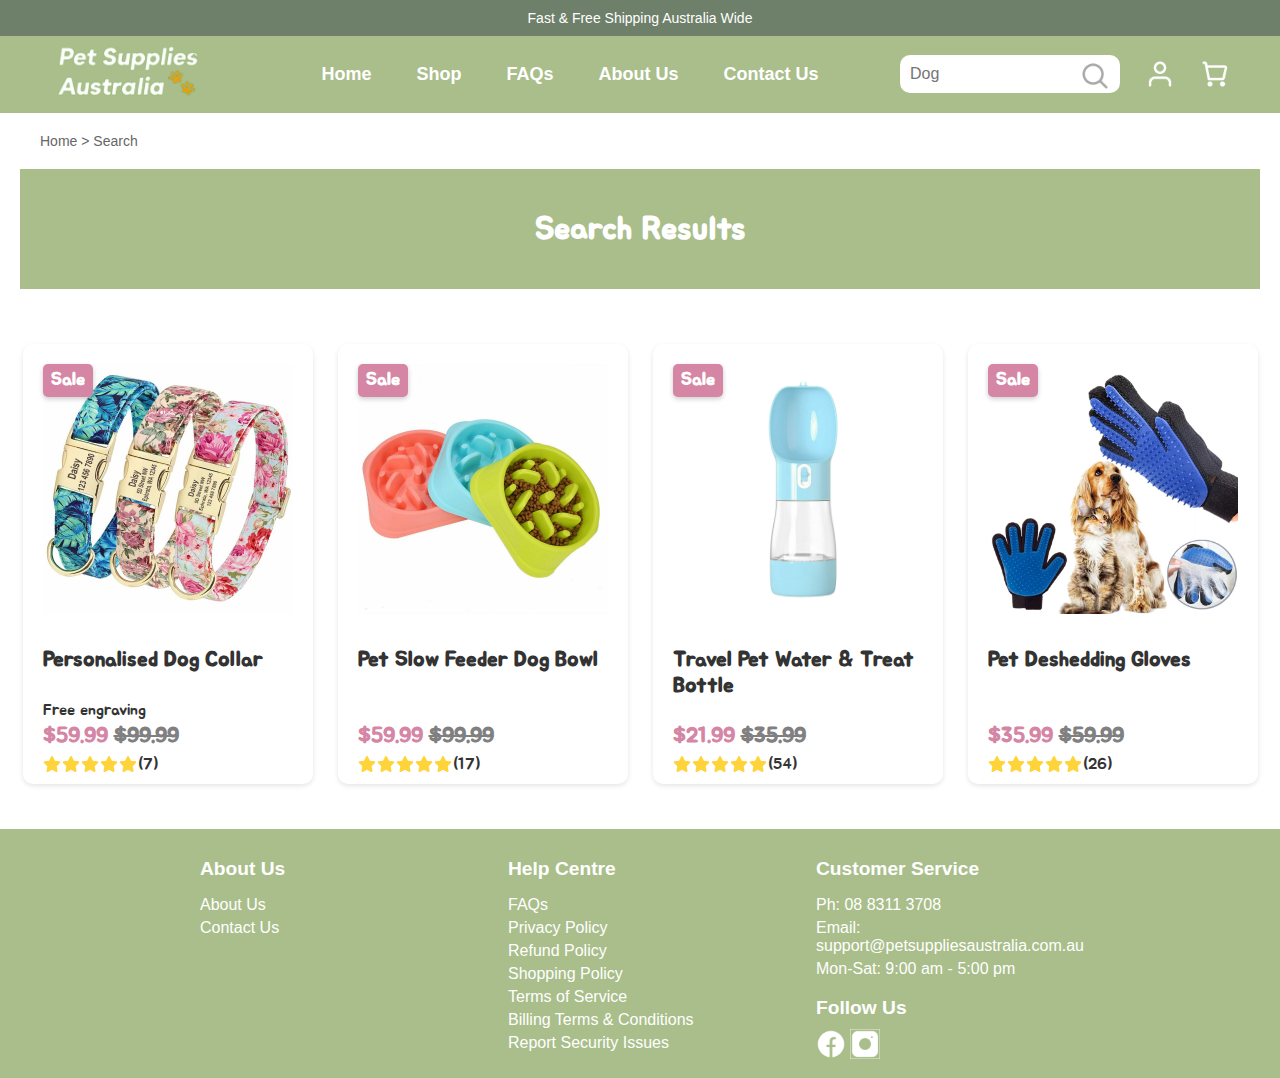
<file: search-results.html>
<!DOCTYPE html>
<html lang="en">
<head>
    <meta charset="UTF-8">
    <meta name="viewport" content="width=device-width, initial-scale=1.0">
    <title>Pet Supplies Australia</title>
    <link rel="stylesheet" href="styles/main.css">
    <link href="https://fonts.googleapis.com/css2?family=Jua&display=swap" rel="stylesheet">
    
<body>
    <! --- Navigation Bar --->

    <header>
        <div class="top-banner">
            Fast & Free Shipping Australia Wide
        </div>
        <nav class="main-nav">
            <img src="images/icons/menu.svg" alt="Menu" class="menu">
            <div class="logo">
                <a href="index.html"><img src="images/logo.png" alt="Pet Supplies Australia Logo"></a>
            </div>
            <ul class="nav-links">
                <li><a href="index.html">Home</a></li>
                <li class="dropdown">
                    <a href="product-list.html">Shop</a>
                    <ul class="dropdown-content">
                        <li><a href="#">Dog</a>
                            <ul class="sub-dropdown-content">
                                <li><a href="product-list.html">All</a></li>
                                <li><a href="product-list.html">Feeding</a></li>
                                <li><a href="product-list.html">Beds</a></li>
                                <li><a href="product-list.html">Grooming</a></li>
                                <li><a href="product-list.html">Toys</a></li>
                                <li><a href="product-list.html">Collars & Leads</a></li>
                                <li><a href="product-list.html">Travel</a></li>
                                <li><a href="product-list.html">Cleaner</a></li>
                            </ul>
                        </li>
                        <li><a href="#">Cat</a></li>
                    </ul>
                </li>
                <li><a href="#">FAQs</a></li>
                <li><a href="#">About Us</a></li>
                <li><a href="#">Contact Us</a></li>
            </ul>
            <div class="icons">
                <div class="search">
                    <input type="text" placeholder="Dog">
                    <a href="search-results.html"><img src="images/icons/search.png" alt="Search"></a>
                </div>
                
                <img src="images/icons/user.png" alt="User" class="user">
                <img src="images/icons/shopping-cart.png" alt="Cart" class="cart">
            </div>
        </nav>
    </header>

    <main>

        <!-- Breadcrumb Section -->
        <section class="breadcrumb-section">
            <div class="breadcrumb">
                <a href="index.html">Home</a> &gt; Search
            </div>
        </section>

        <!-- Banner Section -->
        <section class="banner-section">
            <div class="banner-content">
                <h2 class="banner-title">Search Results</h2>
            </div>
        </section>

        <!-- Product Section -->
        <section class="product-section">
            <div class="products">
            <a href="product-page.html">
            <div class="product">
                <div class="sale-tag">Sale</div>
                <img src="images/products/product1.jpg" alt="Personalised Dog Collar"class="product-image">
                <h4>Personalised Dog Collar</h4>
                <p>Free engraving</p>
                <p class="price">$59.99 <span class="old-price">$99.99</span></p>
                <div class="rating">
                    <img src="images/star-solid.svg" alt="Star">
                    <img src="images/star-solid.svg" alt="Star">
                    <img src="images/star-solid.svg" alt="Star">
                    <img src="images/star-solid.svg" alt="Star">
                    <img src="images/star-solid.svg" alt="Star">
                    <span>(7)</span>
                </div>
            </div></a>
            <a href="product2-page.html">
            <div class="product">
                <div class="sale-tag">Sale</div>
                <img src="images/products/product2.png" alt="Pet Slow Feeder Dog Bowl"class="product-image">
                <h4>Pet Slow Feeder Dog Bowl</h4>
                <p class="price">$59.99 <span class="old-price">$99.99</span></p>
                <div class="rating">
                    <img src="images/star-solid.svg" alt="Star">
                    <img src="images/star-solid.svg" alt="Star">
                    <img src="images/star-solid.svg" alt="Star">
                    <img src="images/star-solid.svg" alt="Star">
                    <img src="images/star-solid.svg" alt="Star">
                    <span>(17)</span>
                </div>
            </div>
            </a>
            <div class="product">
                <div class="sale-tag">Sale</div>
                <img src="images/products/product3.png" alt="Travel Pet Water & Treat Bottle"class="product-image">
                <h4>Travel Pet Water & Treat Bottle</h4>
                <p class="price">$21.99 <span class="old-price">$35.99</span></p>
                <div class="rating">
                    <img src="images/star-solid.svg" alt="Star">
                    <img src="images/star-solid.svg" alt="Star">
                    <img src="images/star-solid.svg" alt="Star">
                    <img src="images/star-solid.svg" alt="Star">
                    <img src="images/star-solid.svg" alt="Star">
                    <span>(54)</span>
                </div>
            </div>
            <div class="product">
                <div class="sale-tag">Sale</div>
                <img src="images/products/product4.jpg" alt="Pet Deshedding Gloves"class="product-image">
                <h4>Pet Deshedding Gloves</h4>
                <p class="price">$35.99 <span class="old-price">$59.99</span></p>
                <div class="rating">
                    <img src="images/star-solid.svg" alt="Star">
                    <img src="images/star-solid.svg" alt="Star">
                    <img src="images/star-solid.svg" alt="Star">
                    <img src="images/star-solid.svg" alt="Star">
                    <img src="images/star-solid.svg" alt="Star">
                    <span>(26)</span>
                </div>
            </div>
            </div>
        </section>
    </main>
    <! --- Footer --->

    <footer>
        <div class="footer-section">
            <h3>About Us</h3>
            <ul>
                <li><a href="#">About Us</a></li>
                <li><a href="#">Contact Us</a></li>
            </ul>
        </div>
        <div class="footer-section">
            <h3>Help Centre</h3>
            <ul>
                <li><a href="#">FAQs</a></li>
                <li><a href="#">Privacy Policy</a></li>
                <li><a href="#">Refund Policy</a></li>
                <li><a href="#">Shopping Policy</a></li>
                <li><a href="#">Terms of Service</a></li>
                <li><a href="#">Billing Terms & Conditions</a></li>
                <li><a href="#">Report Security Issues</a></li>
            </ul>
        </div>
        <div class="footer-section">
            <h3>Customer Service</h3>
            <ul>
                <li>Ph: 08 8311 3708</li>
                <li>Email: support@petsuppliesaustralia.com.au</li>
                <li>Mon-Sat: 9:00 am - 5:00 pm</li>
            </ul>
            <h3>Follow Us</h3>
            <div class="social-icons">
                <img src="images/icons/facebook.png" alt="Facebook">
                <img src="images/icons/instagram.png" alt="Instagram">
            </div>
        </div>
    </footer>
    
    <script src="scripts/main.js"></script>
</body>
</html>
</file>
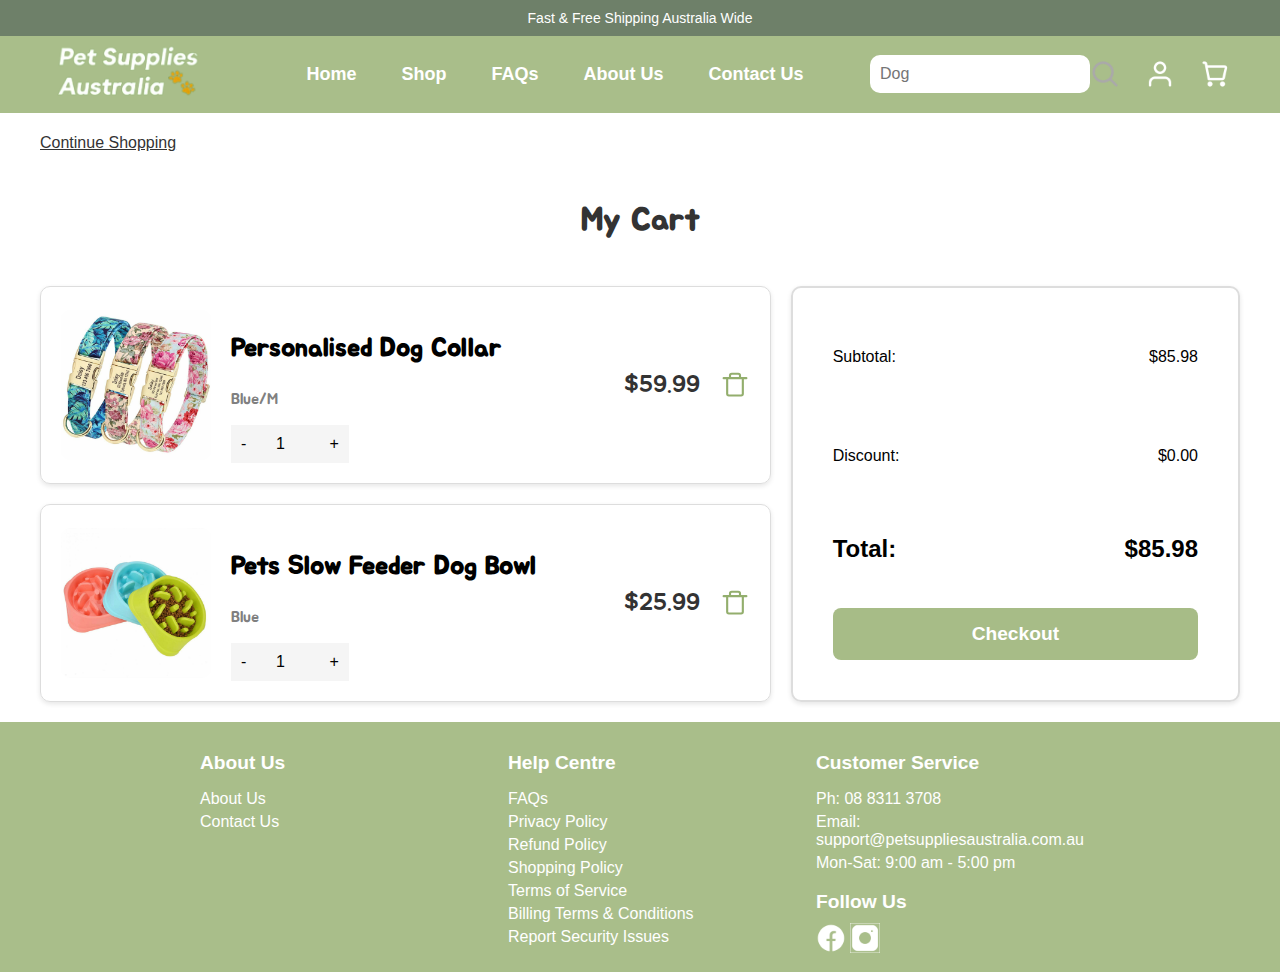
<file: shopping-cart.html>
<!DOCTYPE html>
<html lang="en">
<head>
    <meta charset="UTF-8">
    <meta name="viewport" content="width=device-width, initial-scale=1.0">
    <title>Pet Supplies Australia</title>
    <link rel="stylesheet" href="styles/main.css">
    <link href="https://fonts.googleapis.com/css2?family=Jua&display=swap" rel="stylesheet">
    
<body>
    <! --- Navigation Bar --->

    <header>
        <div class="top-banner">
            Fast & Free Shipping Australia Wide
        </div>
        <nav class="main-nav">
            <div class="logo">
                <a href="home.html"><img src="images/logo.png" alt="Pet Supplies Australia Logo"></a>
            </div>
            <ul class="nav-links">
                <li><a href="home.html">Home</a></li>
                <li class="dropdown">
                    <a href="product-list.html">Shop</a>
                    <ul class="dropdown-content">
                        <li><a href="#">Dog</a>
                            <ul class="sub-dropdown-content">
                                <li><a href="product-list.html">All</a></li>
                                <li><a href="product-list.html">Feeding</a></li>
                                <li><a href="product-list.html">Beds</a></li>
                                <li><a href="product-list.html">Grooming</a></li>
                                <li><a href="product-list.html">Toys</a></li>
                                <li><a href="product-list.html">Collars & Leads</a></li>
                                <li><a href="product-list.html">Travel</a></li>
                                <li><a href="product-list.html">Cleaner</a></li>
                            </ul>
                        </li>
                        <li><a href="#">Cat</a></li>
                    </ul>
                </li>
                <li><a href="#">FAQs</a></li>
                <li><a href="#">About Us</a></li>
                <li><a href="#">Contact Us</a></li>
            </ul>
            <div class="icons">
                <div class="search">
                    <input type="text" placeholder="Dog">
                    <img src="images/icons/search.png" alt="Search">
                </div>
                <img src="images/icons/user.png" alt="User">
                <img src="images/icons/shopping-cart.png" alt="Cart">
            </div>
        </nav>
    </header>
        

    <main>
        <div class="cart-container">
            <a href="product-list.html" class="continue-shopping">Continue Shopping</a>
            <h2 class="cart-title">My Cart</h2>
            <div class="cart-content">
                <!-- Cart Items -->
                <div class="cart-items">
                    <div class="cart-item" id="product-1">
                        <img src="images/products/product1.jpg" alt="Personalised Dog Collar" class="item-image">
                        <div class="item-details">
                            <h3 class="item-title">Personalised Dog Collar</h3>
                            <p class="item-variation">Blue/M</p>
                            <div class="quantity">
                                <button class="quantity-button" onclick="decreaseQuantity('product-1')">-</button>
                                <input type="number" id="quantity-product-1" value="1"readonly>
                                <button class="quantity-button" onclick="increaseQuantity('product-1')">+</button>
                            </div>
                        </div>
                        <p class="item-price">$59.99</p>
                        <img src="images/icons/bin-svgrepo-com.svg" alt="Bin" class = "remove-item">
                    </div>
                    <div class="cart-item" id="product-2">
                        <img src="images/products/product2.png" alt="Pets Slow Feeder Dog Bowl" class="item-image">
                        <div class="item-details">
                            <h3 class="item-title">Pets Slow Feeder Dog Bowl</h3>
                            <p class="item-variation">Blue</p>
                            <div class="quantity">
                                <button class="quantity-button" onclick="decreaseQuantity('product-2')">-</button>
                                <input type="number" id="quantity-product-2" value="1"readonly>
                                <button class="quantity-button" onclick="increaseQuantity('product-2')">+</button>
                            </div>
                        </div>
                        <p class="item-price">$25.99</p>
                        <img src="images/icons/bin-svgrepo-com.svg" alt="Bin" class = "remove-item">
                    </div>
                </div>
                <!-- Cart Summary -->
                <div class="cart-summary">
                    <p class="summary-item">Subtotal: <span>$85.98</span></p>
                    <p class="summary-item">Discount: <span>$0.00</span></p>
                    <p class="summary-total">Total: <span>$85.98</span></p>
                    <a href="checkout.html" class="green-button">Checkout</a>
                </div>
            </div>
        </div>
    </main>
    
    <! --- Footer --->

    <footer>
        <div class="footer-section">
            <h3>About Us</h3>
            <ul>
                <li><a href="#">About Us</a></li>
                <li><a href="#">Contact Us</a></li>
            </ul>
        </div>
        <div class="footer-section">
            <h3>Help Centre</h3>
            <ul>
                <li><a href="#">FAQs</a></li>
                <li><a href="#">Privacy Policy</a></li>
                <li><a href="#">Refund Policy</a></li>
                <li><a href="#">Shopping Policy</a></li>
                <li><a href="#">Terms of Service</a></li>
                <li><a href="#">Billing Terms & Conditions</a></li>
                <li><a href="#">Report Security Issues</a></li>
            </ul>
        </div>
        <div class="footer-section">
            <h3>Customer Service</h3>
            <ul>
                <li>Ph: 08 8311 3708</li>
                <li>Email: support@petsuppliesaustralia.com.au</li>
                <li>Mon-Sat: 9:00 am - 5:00 pm</li>
            </ul>
            <h3>Follow Us</h3>
            <div class="social-icons">
                <img src="images/icons/facebook.png" alt="Facebook">
                <img src="images/icons/instagram.png" alt="Instagram">
            </div>
        </div>
    </footer>
    
    <script src="scripts/main.js"></script>
</body>
</html>
</file>
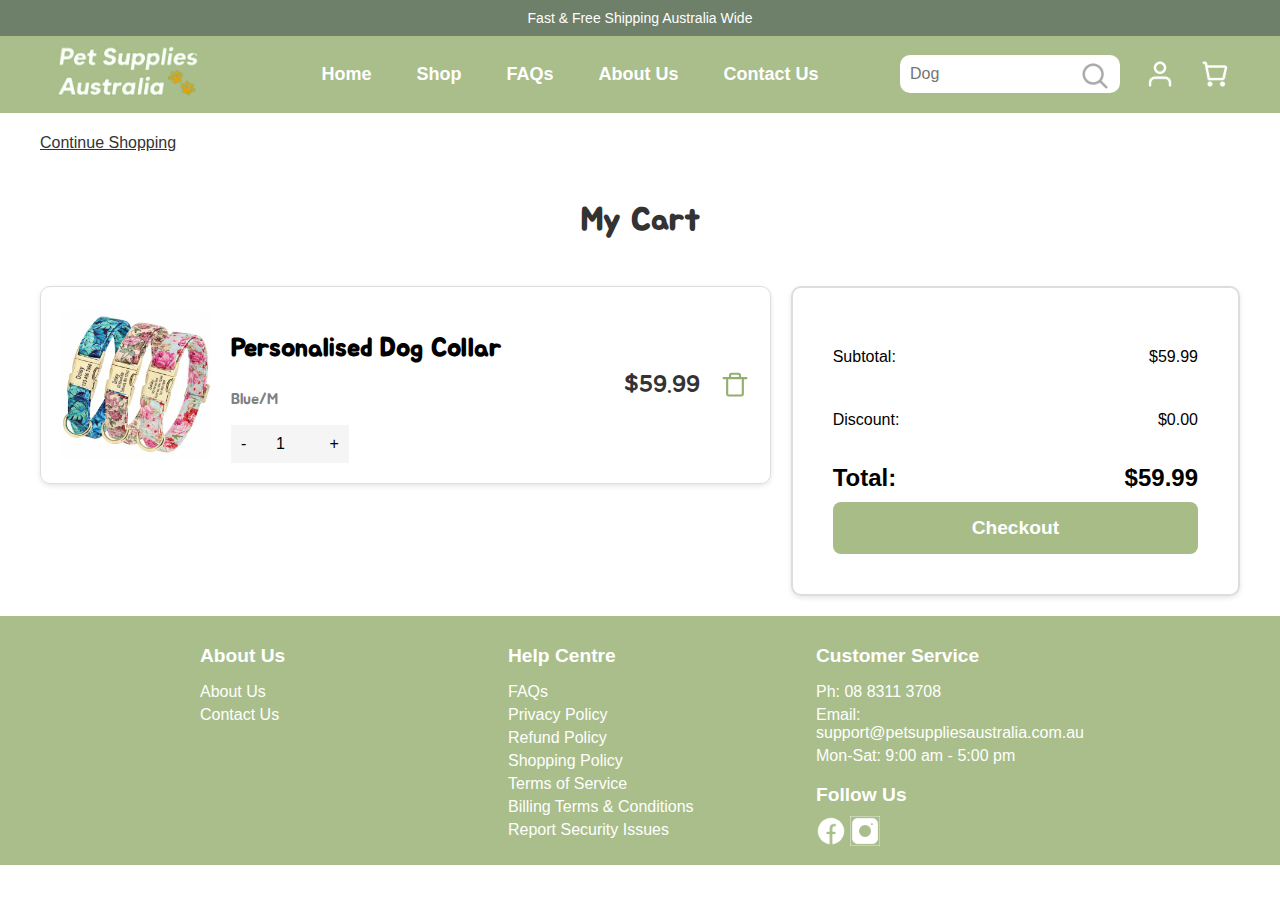
<file: shopping-cart1.html>
<!DOCTYPE html>
<html lang="en">
<head>
    <meta charset="UTF-8">
    <meta name="viewport" content="width=device-width, initial-scale=1.0">
    <title>Pet Supplies Australia</title>
    <link rel="stylesheet" href="styles/main.css">
    <link href="https://fonts.googleapis.com/css2?family=Jua&display=swap" rel="stylesheet">
    
<body>
    <! --- Navigation Bar --->

    <header>
        <div class="top-banner">
            Fast & Free Shipping Australia Wide
        </div>
        <nav class="main-nav">
            <img src="images/icons/menu.svg" alt="Menu" class="menu">
            <div class="logo">
                <a href="index.html"><img src="images/logo.png" alt="Pet Supplies Australia Logo"></a>
            </div>
            <ul class="nav-links">
                <li><a href="index.html">Home</a></li>
                <li class="dropdown">
                    <a href="product-list.html">Shop</a>
                    <ul class="dropdown-content">
                        <li><a href="#">Dog</a>
                            <ul class="sub-dropdown-content">
                                <li><a href="product-list.html">All</a></li>
                                <li><a href="product-list.html">Feeding</a></li>
                                <li><a href="product-list.html">Beds</a></li>
                                <li><a href="product-list.html">Grooming</a></li>
                                <li><a href="product-list.html">Toys</a></li>
                                <li><a href="product-list.html">Collars & Leads</a></li>
                                <li><a href="product-list.html">Travel</a></li>
                                <li><a href="product-list.html">Cleaner</a></li>
                            </ul>
                        </li>
                        <li><a href="#">Cat</a></li>
                    </ul>
                </li>
                <li><a href="#">FAQs</a></li>
                <li><a href="#">About Us</a></li>
                <li><a href="#">Contact Us</a></li>
            </ul>
            <div class="icons">
                <div class="search">
                    <input type="text" placeholder="Dog">
                    <a href="search-results.html"><img src="images/icons/search.png" alt="Search"></a>
                </div>
                
                <img src="images/icons/user.png" alt="User" class="user">
                <img src="images/icons/shopping-cart.png" alt="Cart" class="cart">
            </div>
        </nav>
    </header>
        

    <main>
        <div class="cart-container">
            <a href="product-list.html" class="continue-shopping">Continue Shopping</a>
            <h2 class="cart-title">My Cart</h2>
            <div class="cart-content">
                <!-- Cart Items -->
                <div class="cart-items" id="cart-items">
                    <div class="cart-item" id="product-1">
                        <img src="images/products/product1.jpg" alt="Personalised Dog Collar" class="item-image">
                        <div class="item-details">
                            <h3 class="item-title">Personalised Dog Collar</h3>
                            <p class="item-variation">Blue/M</p>
                            <div class="quantity">
                                <button class="quantity-button" onclick="decreaseQuantity('product-1')">-</button>
                                <input type="number" id="quantity-product-1" value="1"readonly>
                                <button class="quantity-button" onclick="increaseQuantity('product-1')">+</button>
                            </div>
                        </div>
                        <p class="item-price">$59.99</p>
                        <img src="images/icons/bin-svgrepo-com.svg" alt="Bin" class = "remove-item">
                    </div>
                </div>
                <!-- Cart Summary -->
                <div class="cart-summary">
                    <p class="summary-item">Subtotal: <span id="subtotal">$59.99</span></p>
                    <p class="summary-item">Discount: <span id="Discount">$0.00</span></p>
                    <p class="summary-total">Total: <span id="total">$59.99</span></p>
                    <a href="checkout.html" class="green-button">Checkout</a>
                </div>
            </div>
        </div>
    </main>
    
    <! --- Footer --->

    <footer>
        <div class="footer-section">
            <h3>About Us</h3>
            <ul>
                <li><a href="#">About Us</a></li>
                <li><a href="#">Contact Us</a></li>
            </ul>
        </div>
        <div class="footer-section">
            <h3>Help Centre</h3>
            <ul>
                <li><a href="#">FAQs</a></li>
                <li><a href="#">Privacy Policy</a></li>
                <li><a href="#">Refund Policy</a></li>
                <li><a href="#">Shopping Policy</a></li>
                <li><a href="#">Terms of Service</a></li>
                <li><a href="#">Billing Terms & Conditions</a></li>
                <li><a href="#">Report Security Issues</a></li>
            </ul>
        </div>
        <div class="footer-section">
            <h3>Customer Service</h3>
            <ul>
                <li>Ph: 08 8311 3708</li>
                <li>Email: support@petsuppliesaustralia.com.au</li>
                <li>Mon-Sat: 9:00 am - 5:00 pm</li>
            </ul>
            <h3>Follow Us</h3>
            <div class="social-icons">
                <img src="images/icons/facebook.png" alt="Facebook">
                <img src="images/icons/instagram.png" alt="Instagram">
            </div>
        </div>
    </footer>
    
    <script src="scripts/main.js"></script>
</body>
</html>
</file>
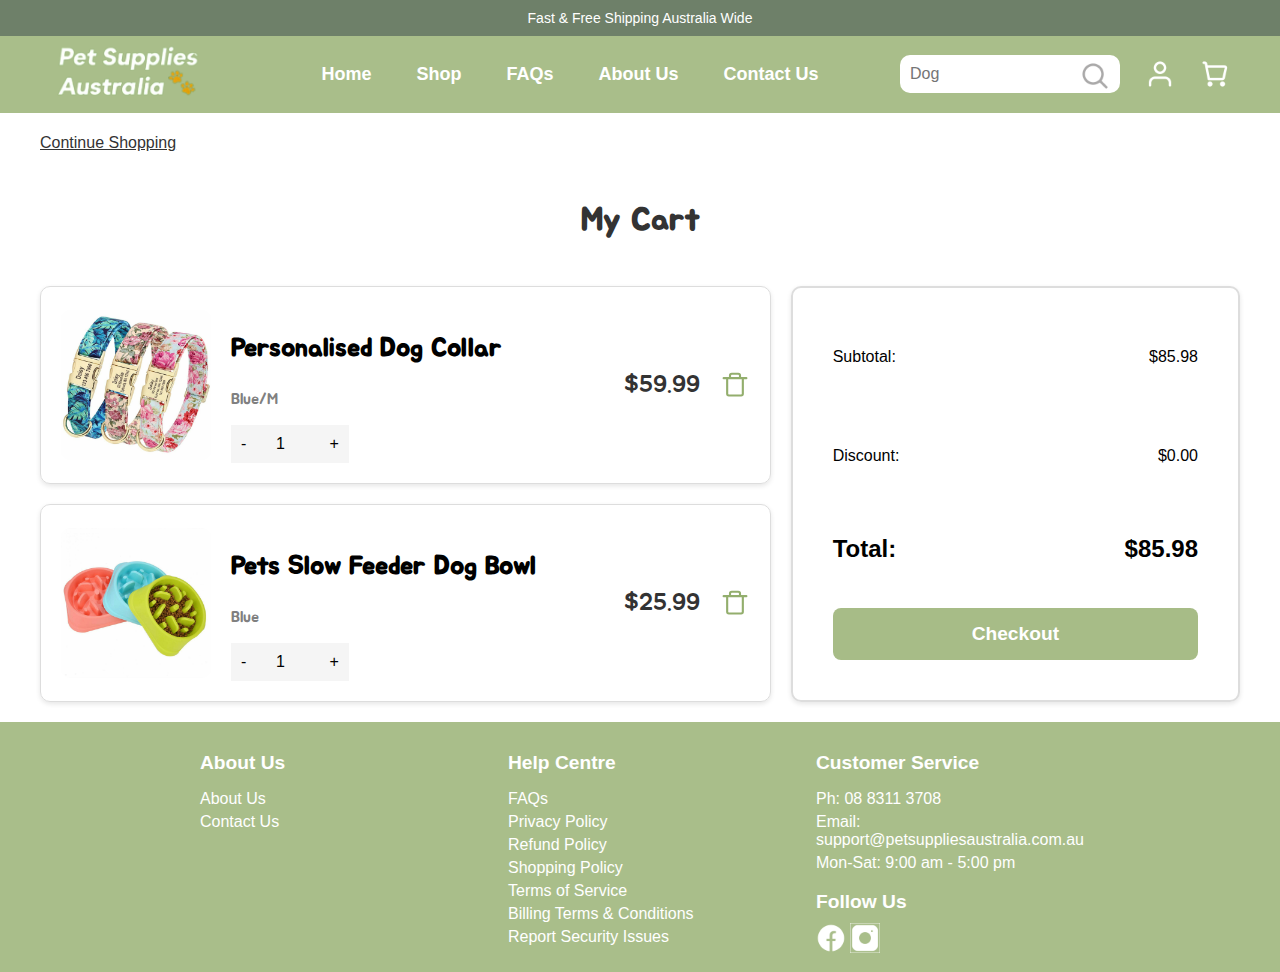
<file: shopping-cart2.html>
<!DOCTYPE html>
<html lang="en">
<head>
    <meta charset="UTF-8">
    <meta name="viewport" content="width=device-width, initial-scale=1.0">
    <title>Pet Supplies Australia</title>
    <link rel="stylesheet" href="styles/main.css">
    <link href="https://fonts.googleapis.com/css2?family=Jua&display=swap" rel="stylesheet">
    
<body>
    <! --- Navigation Bar --->

    <header>
        <div class="top-banner">
            Fast & Free Shipping Australia Wide
        </div>
        <nav class="main-nav">
            <img src="images/icons/menu.svg" alt="Menu" class="menu">
            <div class="logo">
                <a href="index.html"><img src="images/logo.png" alt="Pet Supplies Australia Logo"></a>
            </div>
            <ul class="nav-links">
                <li><a href="index.html">Home</a></li>
                <li class="dropdown">
                    <a href="product-list.html">Shop</a>
                    <ul class="dropdown-content">
                        <li><a href="#">Dog</a>
                            <ul class="sub-dropdown-content">
                                <li><a href="product-list.html">All</a></li>
                                <li><a href="product-list.html">Feeding</a></li>
                                <li><a href="product-list.html">Beds</a></li>
                                <li><a href="product-list.html">Grooming</a></li>
                                <li><a href="product-list.html">Toys</a></li>
                                <li><a href="product-list.html">Collars & Leads</a></li>
                                <li><a href="product-list.html">Travel</a></li>
                                <li><a href="product-list.html">Cleaner</a></li>
                            </ul>
                        </li>
                        <li><a href="#">Cat</a></li>
                    </ul>
                </li>
                <li><a href="#">FAQs</a></li>
                <li><a href="#">About Us</a></li>
                <li><a href="#">Contact Us</a></li>
            </ul>
            <div class="icons">
                <div class="search">
                    <input type="text" placeholder="Dog">
                    <a href="search-results.html"><img src="images/icons/search.png" alt="Search"></a>
                </div>
                
                <img src="images/icons/user.png" alt="User" class="user">
                <img src="images/icons/shopping-cart.png" alt="Cart" class="cart">
            </div>
        </nav>
    </header>
        

    <main>
        <div class="cart-container">
            <a href="product-list.html" class="continue-shopping">Continue Shopping</a>
            <h2 class="cart-title">My Cart</h2>
            <div class="cart-content">
                <!-- Cart Items -->
                <div class="cart-items">
                    <div class="cart-item" id="product-1">
                        <img src="images/products/product1.jpg" alt="Personalised Dog Collar" class="item-image">
                        <div class="item-details">
                            <h3 class="item-title">Personalised Dog Collar</h3>
                            <p class="item-variation">Blue/M</p>
                            <div class="quantity">
                                <button class="quantity-button" onclick="decreaseQuantity('product-1')">-</button>
                                <input type="number" id="quantity-product-1" value="1"readonly>
                                <button class="quantity-button" onclick="increaseQuantity('product-1')">+</button>
                            </div>
                        </div>
                        <p class="item-price">$59.99</p>
                        <img src="images/icons/bin-svgrepo-com.svg" alt="Bin" class = "remove-item">
                    </div>
                    <div class="cart-item" id="product-2">
                        <img src="images/products/product2.png" alt="Pets Slow Feeder Dog Bowl" class="item-image">
                        <div class="item-details">
                            <h3 class="item-title">Pets Slow Feeder Dog Bowl</h3>
                            <p class="item-variation">Blue</p>
                            <div class="quantity">
                                <button class="quantity-button" onclick="decreaseQuantity('product-2')">-</button>
                                <input type="number" id="quantity-product-2" value="1"readonly>
                                <button class="quantity-button" onclick="increaseQuantity('product-2')">+</button>
                            </div>
                        </div>
                        <p class="item-price">$25.99</p>
                        <img src="images/icons/bin-svgrepo-com.svg" alt="Bin" class = "remove-item">
                    </div>
                </div>
                <!-- Cart Summary -->
                <div class="cart-summary">
                    <p class="summary-item">Subtotal: <span>$85.98</span></p>
                    <p class="summary-item">Discount: <span>$0.00</span></p>
                    <p class="summary-total">Total: <span>$85.98</span></p>
                    <a href="checkout.html" class="green-button">Checkout</a>
                </div>
            </div>
        </div>
    </main>
    
    <! --- Footer --->

    <footer>
        <div class="footer-section">
            <h3>About Us</h3>
            <ul>
                <li><a href="#">About Us</a></li>
                <li><a href="#">Contact Us</a></li>
            </ul>
        </div>
        <div class="footer-section">
            <h3>Help Centre</h3>
            <ul>
                <li><a href="#">FAQs</a></li>
                <li><a href="#">Privacy Policy</a></li>
                <li><a href="#">Refund Policy</a></li>
                <li><a href="#">Shopping Policy</a></li>
                <li><a href="#">Terms of Service</a></li>
                <li><a href="#">Billing Terms & Conditions</a></li>
                <li><a href="#">Report Security Issues</a></li>
            </ul>
        </div>
        <div class="footer-section">
            <h3>Customer Service</h3>
            <ul>
                <li>Ph: 08 8311 3708</li>
                <li>Email: support@petsuppliesaustralia.com.au</li>
                <li>Mon-Sat: 9:00 am - 5:00 pm</li>
            </ul>
            <h3>Follow Us</h3>
            <div class="social-icons">
                <img src="images/icons/facebook.png" alt="Facebook">
                <img src="images/icons/instagram.png" alt="Instagram">
            </div>
        </div>
    </footer>
    
    <script src="scripts/main.js"></script>
</body>
</html>
</file>
<file: styles/main.css>
/* Main CSS file */

/* import other styles file */
@import url('layout.css');
@import url('spacing.css');
@import url('colors.css');
@import url('typography.css');
@import url('effect.css');


body {
    font-family: 'Arial', sans-serif;
    margin: 0;
    padding: 0;
    box-sizing: border-box;
}

header {
    background-color: #A9BE8A;
    color: white;
}

main {
    font-family: "Jua", sans-serif;
}

/*green button*/
.green-button {
    font-family: 'Arial', sans-serif;
    width: 100%;
    background-color: #A7BC87;
    color: white;
    padding: 15px 0;
    border: none;
    border-radius: 8px;
    text-decoration: none;
    font-size: 1.2em;
    text-align: center;
    font-weight: bold;
    display: block; 
    cursor: pointer;
    box-sizing: border-box;
    
}

.green-button:hover {
    background-color: #92a771;
}
</file>
